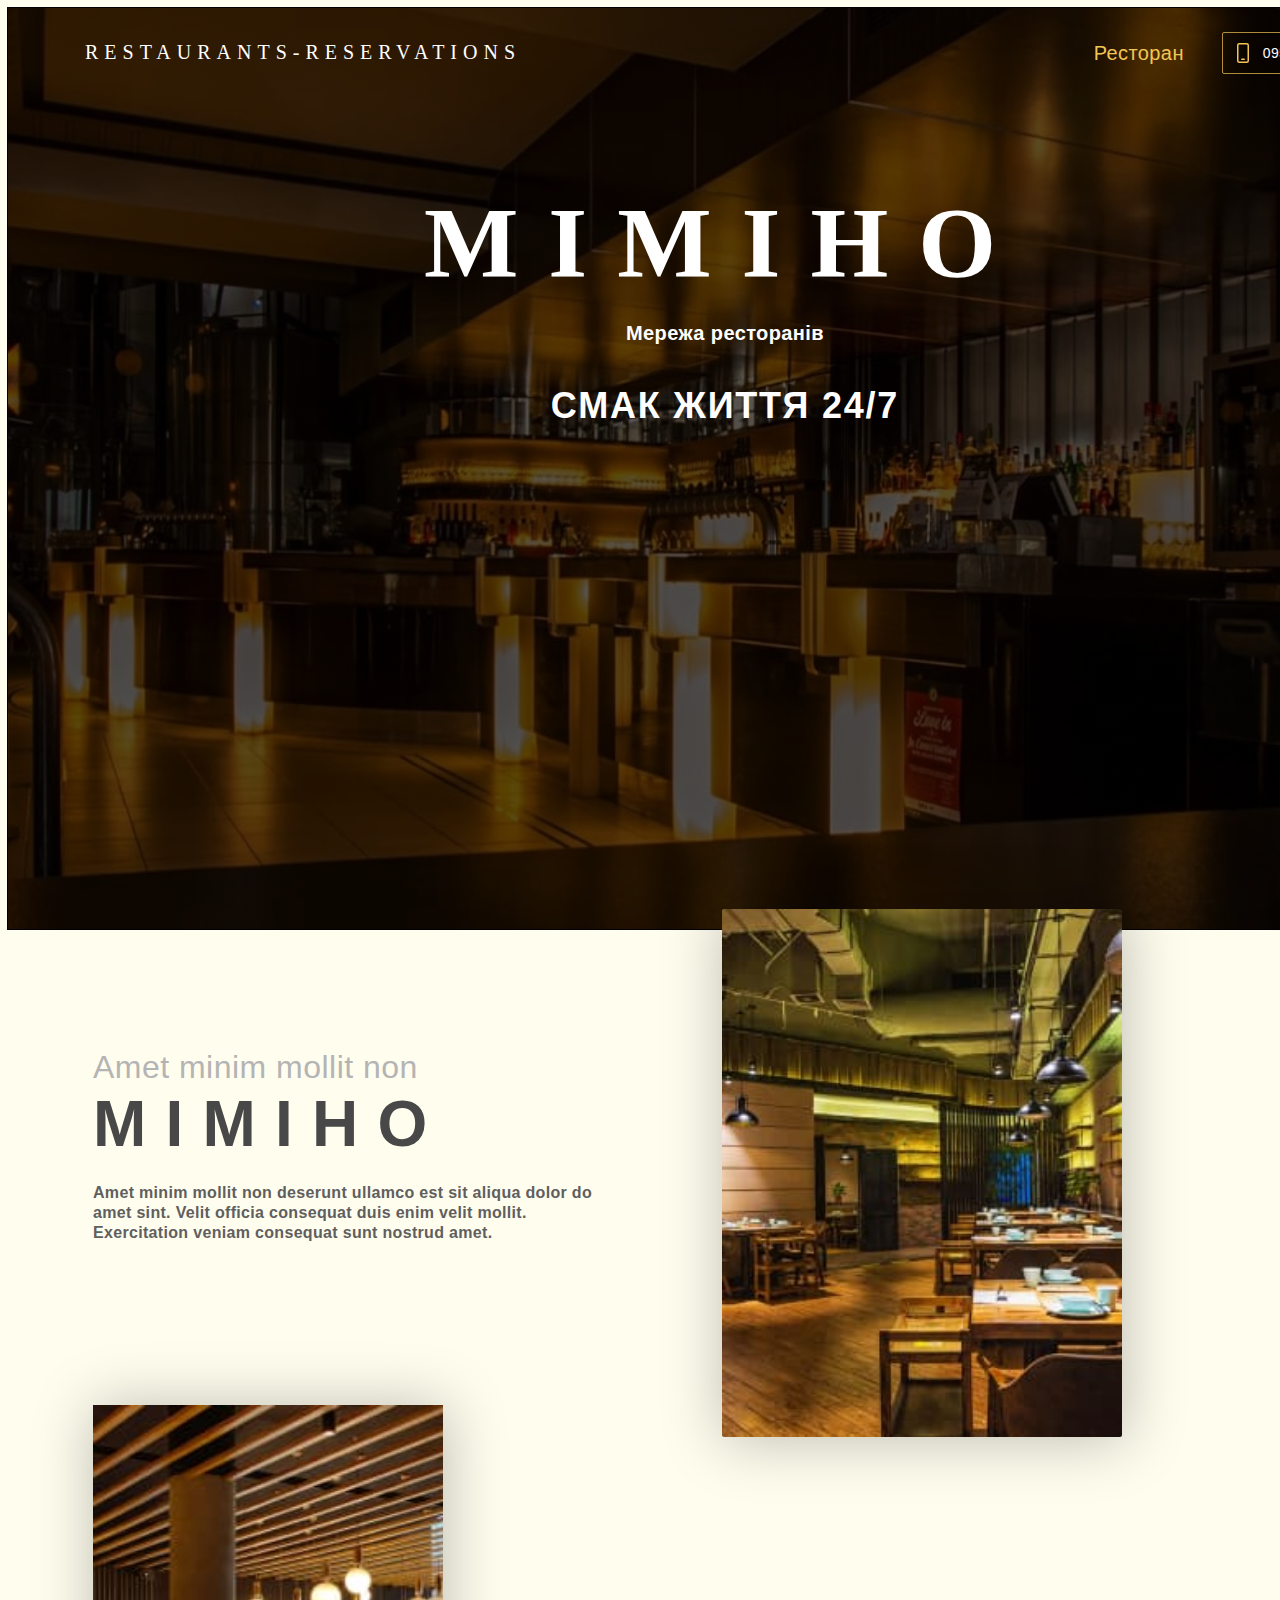
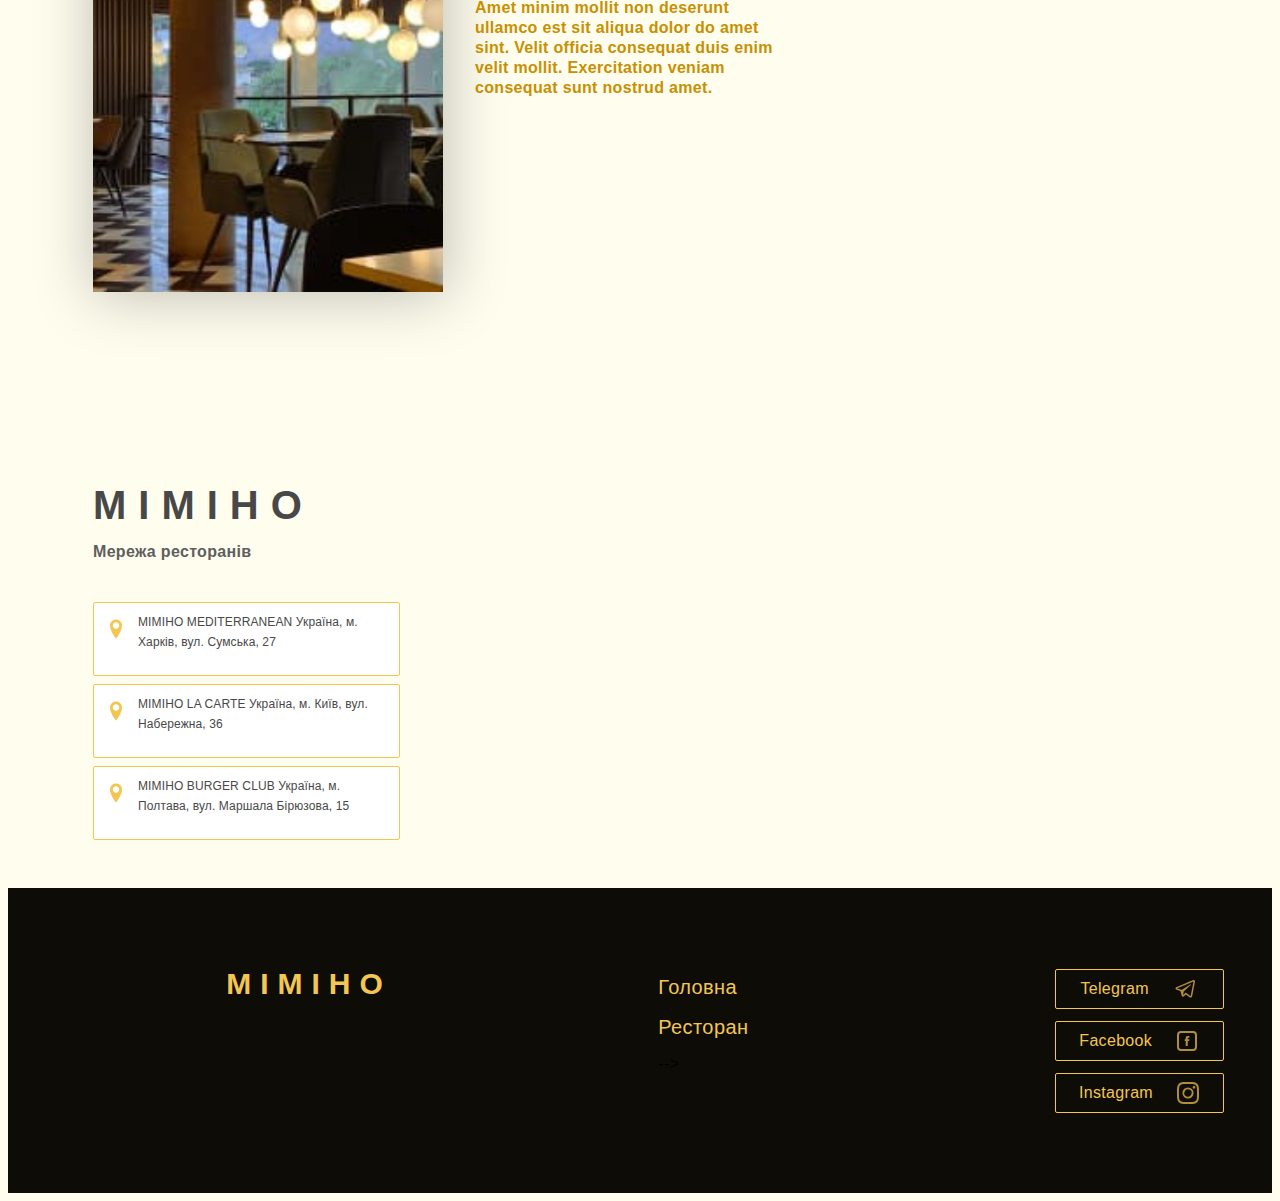
<file: index.html>
<!DOCTYPE html>
<html lang="ru">
  <head>
    <meta charset="UTF-8" />
    <meta name="viewport" content="width=device-width, initial-scale=1.0" />
    <title>Page title</title>
    <!-- favicon -->
    <link
      rel="shortcut icon"
      type="image/png"
      href="..//src/images/favicon.ico" />
    <!-- fonts -->
    <link rel="preconnect" href="https://fonts.googleapis.com" />
    <link rel="preconnect" href="https://fonts.gstatic.com" crossorigin />
    <link
      href="https://fonts.googleapis.com/css2?family=Montserrat+Alternates:wght@300;400;500;600;700&display=swap"
      rel="stylesheet" />

    <link
      rel="stylesheet"
      href="https://cdnjs.cloudflare.com/ajax/libs/modern-normalize/1.1.0/modern-normalize.min.css"
      integrity="sha512-wpPYUAdjBVSE4KJnH1VR1HeZfpl1ub8YT/NKx4PuQ5NmX2tKuGu6U/JRp5y+Y8XG2tV+wKQpNHVUX03MfMFn9Q=="
      crossorigin="anonymous"
      referrerpolicy="no-referrer" />
    <link rel="stylesheet" href="./styles.css" />
  </head>
  <body>
    <header class="header">
      <div class="header_container container">
        <nav class="header_navigation">
          <a href="./index.html" class="header-logo link"
            >Restaurants-reservations</a
          >
          <div class="header-nav-wrap">
            <ul class="header-list list">
              <li class="header-list-item">
                <a href="./restaurant.html" class="rest-header-link link"
                  >Ресторан</a
                >
              </li>
              <li class="header-list-item header-phone-wrap">
                <a href="tel: 0955559533" class="link"
                  ><svg class="header-icon-phone" width="24px" height="24px">
                    <use href="./images/icons.svg#icon-phone"></use></svg
                ></a>
                <a
                  href="tel:0955559533"
                  class="phone-num-link rest-phone-num link"
                  >095 555 95 33</a
                >
              </li>
            </ul>
          </div>
        </nav>
      </div>
    </header>
    <main>
      <section class="main-hero container">
        <h1 class="main-hero__title animate__animated animate__fadeIn">
          MIMIHO
        </h1>
        <h2 class="main-hero__undertitile">Мережа ресторанів</h2>
        <p class="main-hero__text">смак життя 24/7</p>
        <div class="tablet-wrap"></div>

        <ul class="main-hero__list list">
          <li class="main-hero__item">
            <a
              class="main-hero__link"
              href="#"
              target="_blank"
              rel="noonepener noreferrer nofollow"
              ><svg class="hero__icon" width="22" height="22">
                <use href="./images/icons.svg#icon-instagram"></use></svg
            ></a>
          </li>
          <li class="main-hero__item">
            <a
              class="main-hero__link"
              href="#"
              target="_blank"
              rel="noonepener noreferrer nofollow"
              ><svg class="hero__icon" width="22" height="22">
                <use href="./images/icons.svg#icon-facebook"></use></svg
            ></a>
          </li>
          <li class="main-hero__item">
            <a
              class="main-hero__link"
              href="#"
              target="_blank"
              rel="noonepener noreferrer nofollow"
              ><svg class="hero__icon" width="24" height="24">
                <use href="./images/icons.svg#icon-telegram"></use></svg
            ></a>
          </li>
        </ul>
      </section>

      <section class="section-about-restaurant">
        <div class="container">
          <h2 hidden class="visually-hidden">About our restaurant</h2>
          <p class="about-restaurant-pre-tittle">Amet minim mollit non</p>
          <p class="about-restaurant-logo">MIMIHO</p>
          <div class="about-restaurant-content">
            <p class="about-restaurant-information">
              Amet minim mollit non deserunt ullamco est sit aliqua dolor do
              amet sint. Velit officia consequat duis enim velit mollit.
              Exercitation veniam consequat sunt nostrud amet.
            </p>

            <picture class="about-restaurant-photo" width="460" height="322">
              <img
                src="./images/restaurant-interior-mob.jpg"
                alt="restaurant-interior"
                class="about-restaurant-interior" />
            </picture>
          </div>
          <div class="about-restaurant-content tables">
            <picture class="about-restaurant-photo" width="460" height="278">
              <img
                src="./images/restaurant-tables-mob.jpg"
                alt="restaurant-tables"
                class="about-restaurant-tables" />
            </picture>

            <p class="about-restaurant-information information">
              Amet minim mollit non deserunt ullamco est sit aliqua dolor do
              amet sint. Velit officia consequat duis enim velit mollit.
              Exercitation veniam consequat sunt nostrud amet.
            </p>
          </div>
        </div>
      </section>

      <section class="section-contact container">
        <h2 class="visually-hidden">Контакти</h2>
        <div class="left-colum">
          <a class="logo-contact link" href="./hotel.html">MIMIHO</a>

          <p class="contact-sub-text">Мережа ресторанів</p>

          <address>
            <ul class="list">
              <li class="adress">
                <ul class="list adress-wrap">
                  <li>
                    <svg class="location-icon" width="24" height="24">
                      <use href="./images/icons.svg#icon-location"></use>
                    </svg>
                  </li>
                  <li>
                    <p class="adress-text">
                      MIMIHO MEDITERRANEAN Україна, м. Харків, вул. Сумська, 27
                    </p>
                  </li>
                </ul>
              </li>

              <li class="adress">
                <ul class="list adress-wrap">
                  <li>
                    <svg class="location-icon" width="24" height="24">
                      <use href="./images/icons.svg#icon-location"></use>
                    </svg>
                  </li>
                  <li>
                    <p class="adress-text">
                      MIMIHO LA CARTE Україна, м. Київ, вул. Набережна, 36
                    </p>
                  </li>
                </ul>
              </li>

              <li class="adress">
                <ul class="list adress-wrap">
                  <li>
                    <svg class="location-icon" width="24" height="24">
                      <use href="./images/icons.svg#icon-location"></use>
                    </svg>
                  </li>
                  <li>
                    <p class="adress-text">
                      MIMIHO BURGER CLUB Україна, м. Полтава, вул. Маршала
                      Бірюзова, 15
                    </p>
                  </li>
                </ul>
              </li>
            </ul>
          </address>
        </div>
        <div class="right-colum">
          <iframe
            class="map-tab"
            src="https://www.google.com/maps/embed?pb=!1m18!1m12!1m3!1d76719.24686806151!2d34.48982036653881!3d49.5993476746982!2m3!1f0!2f0!3f0!3m2!1i1024!2i768!4f13.1!3m3!1m2!1s0x40d825e425e6ba6b%3A0xcf3e6bdfb9e4ca82!2z0J_QvtC70YLQsNCy0LAsINCf0L7Qu9GC0LDQstGB0LrQsNGPINC-0LHQu9Cw0YHRgtGMLCAzNjAwMA!5e1!3m2!1sru!2sua!4v1670855303371!5m2!1sru!2sua"
            width="535"
            height="300"
            style="border: 0"
            allowfullscreen=""
            loading="lazy"
            referrerpolicy="no-referrer-when-downgrade"></iframe>

          <iframe
            class="map-desctop"
            src="https://www.google.com/maps/embed?pb=!1m18!1m12!1m3!1d76719.24686806151!2d34.48982036653881!3d49.5993476746982!2m3!1f0!2f0!3f0!3m2!1i1024!2i768!4f13.1!3m3!1m2!1s0x40d825e425e6ba6b%3A0xcf3e6bdfb9e4ca82!2z0J_QvtC70YLQsNCy0LAsINCf0L7Qu9GC0LDQstGB0LrQsNGPINC-0LHQu9Cw0YHRgtGMLCAzNjAwMA!5e1!3m2!1sru!2sua!4v1670855303371!5m2!1sru!2sua"
            width="634"
            height="412"
            style="border: 0"
            allowfullscreen=""
            loading="lazy"
            referrerpolicy="no-referrer-when-downgrade"></iframe>
        </div>
      </section>
    </main>
    <footer class="footer">
      <div class="footer-container container">
        <a href="./index.html" class="logo-link link"
          ><p class="logo">MIMIHO</p></a
        >
        <div class="footer-wrap">
          <ul class="nav-footer-list list">
            <li><a href="./index.html" class="menu-link link">Головна</a></li>
            <li>
              <a href="./restaurant.html" class="menu-link link">Ресторан</a>
            </li>

            -->
          </ul>
          <ul class="soc-list list">
            <li class="soc-item">
              <a
                href=""
                target="_blank"
                rel="noreferrer noopener nofollow"
                class="soc-link link">
                <p class="soc-text">Telegram</p>
                <svg class="soc-icon" width="24" height="24">
                  <use href="./images/icons.svg#icon-telegram"></use></svg
              ></a>
            </li>
            <li class="soc-item">
              <a
                href=""
                target="_blank"
                rel="noreferrer noopener nofollow"
                class="soc-link link">
                <p class="soc-text">Facebook</p>
                <svg class="soc-icon" width="24" height="24">
                  <use href="./images/icons.svg#icon-facebook"></use></svg
              ></a>
            </li>
            <li class="soc-item">
              <a
                href=""
                target="_blank"
                rel="noreferrer noopener nofollow"
                class="soc-link link">
                <p class="soc-text">Instagram</p>
                <svg class="soc-icon" width="24" height="24">
                  <use href="./images/icons.svg#icon-instagram"></use></svg
              ></a>
            </li>
          </ul>
        </div>
      </div>
    </footer>

    <script src="./js/modal-book-table.js"></script>
  </body>
</html>
</file>
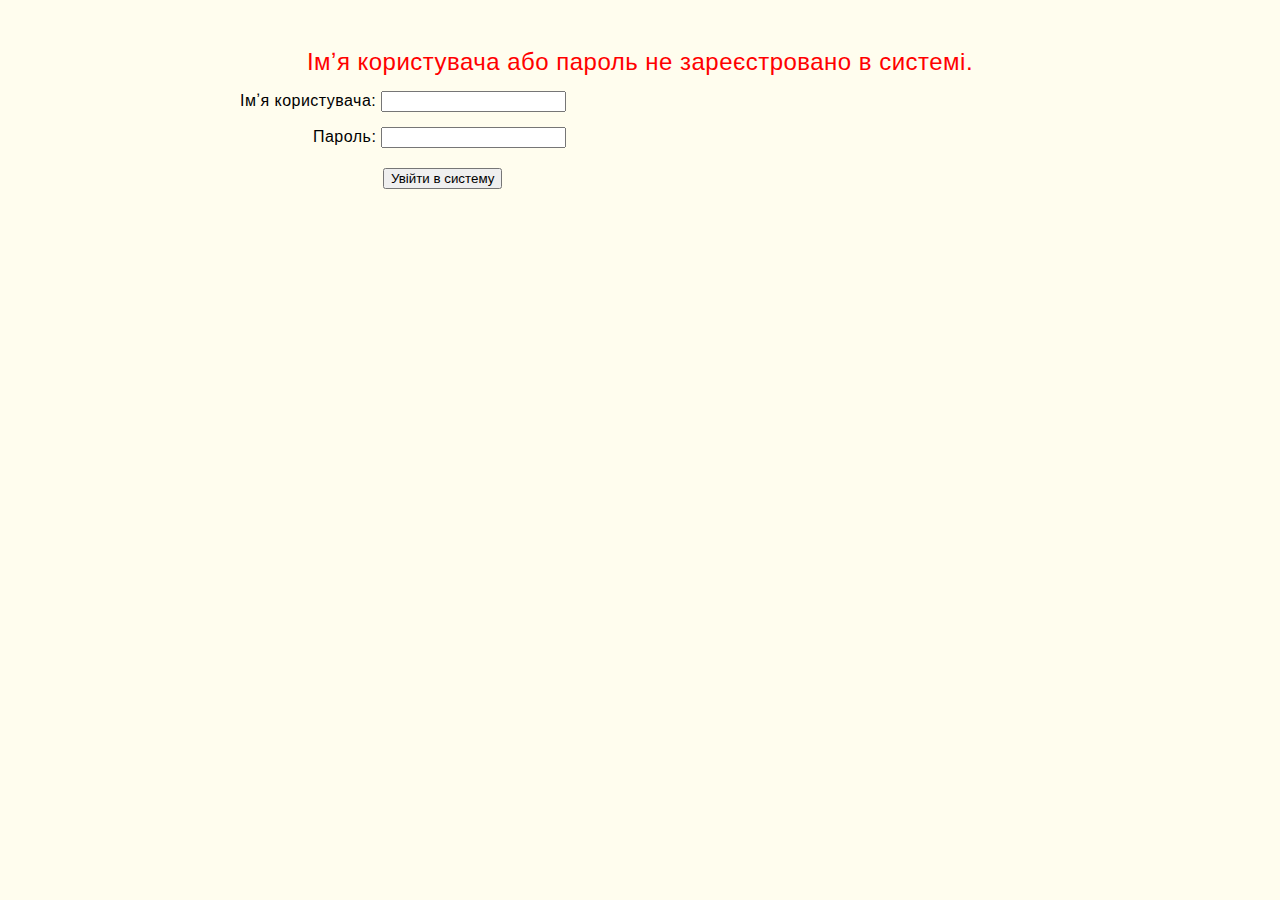
<file: admin/login.html>
<!DOCTYPE html>
<html lang="en">
  <head>
    <meta charset="UTF-8" />
    <meta http-equiv="X-UA-Compatible" content="IE=edge" />
    <meta name="viewport" content="width=device-width, initial-scale=1.0" />
    <title>Увійти в систему</title>
    <link
      href="https://fonts.googleapis.com/css2?family=Montserrat+Alternates:wght@300;400;500;600;700&display=swap"
      rel="stylesheet" />

    <link
      rel="stylesheet"
      href="https://cdnjs.cloudflare.com/ajax/libs/modern-normalize/1.1.0/modern-normalize.min.css"
      integrity="sha512-wpPYUAdjBVSE4KJnH1VR1HeZfpl1ub8YT/NKx4PuQ5NmX2tKuGu6U/JRp5y+Y8XG2tV+wKQpNHVUX03MfMFn9Q=="
      crossorigin="anonymous"
      referrerpolicy="no-referrer" />
    <link rel="stylesheet" href="/styles.css" />
  </head>
  <body>
    <div class="login-container"><div th:if="${param.error}" style="color: red" class="login-title">
      Імʼя користувача або пароль не зареєстровано в системі.
    </div>
    <form th:action="@{/login}" method="post" class="login-form">
      <div class="login-data">
        <label >
          Імʼя користувача: <input type="text" name="username" />
        </label>
      </div>
      <div class="login-data login-name">
        <label>
          Пароль: <input type="password" name="password" />
        </label>
      </div>
      <div class="login-btn">
        <input type="submit" value="Увійти в систему" />
      </div>
    </div>
    
    </form>
  </body>
</html>
</file>
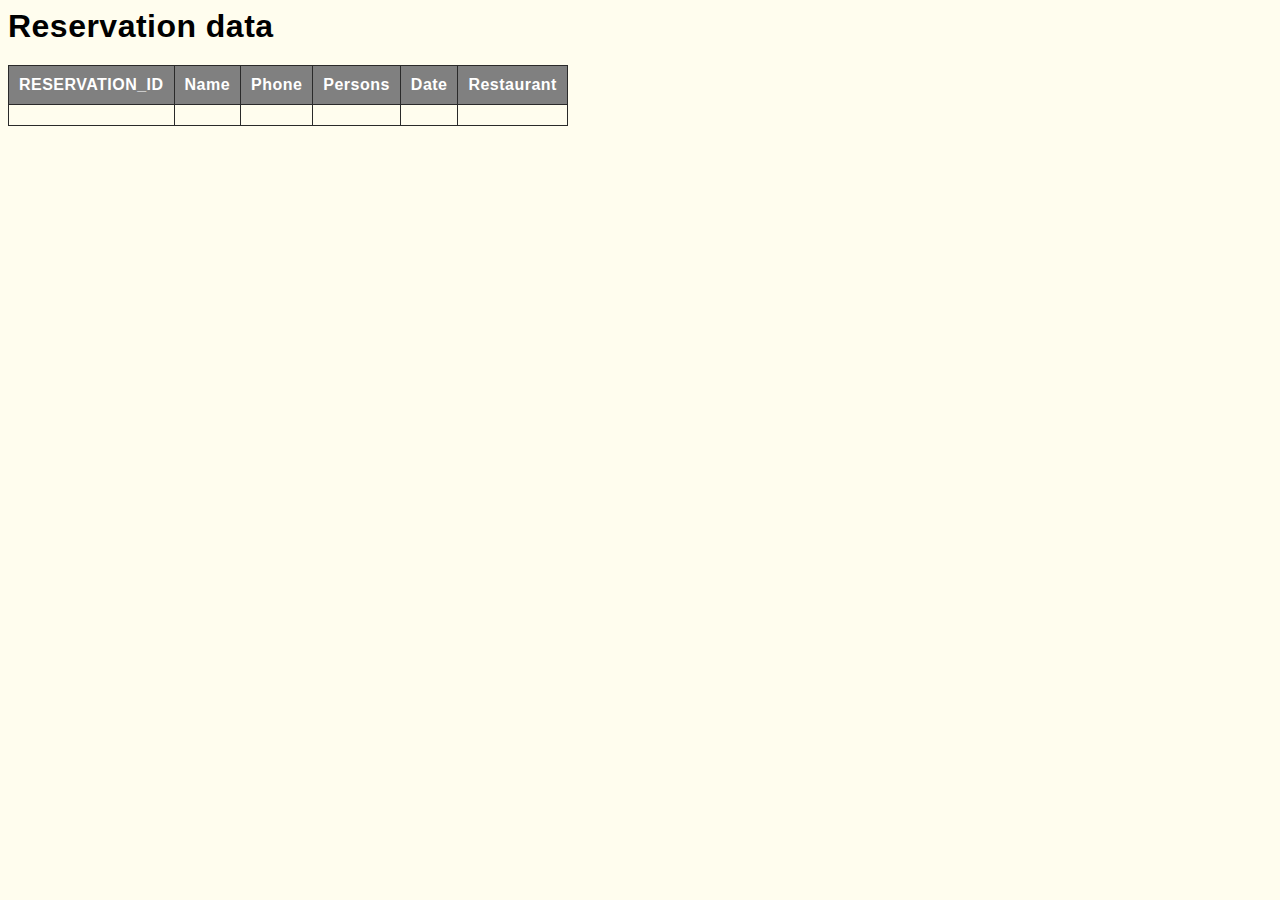
<file: admin/reservation-data.html>
<!DOCTYPE html>
<html lang="en">
  <head>
    <meta charset="UTF-8" />
    <meta http-equiv="X-UA-Compatible" content="IE=edge" />
    <meta name="viewport" content="width=device-width, initial-scale=1.0" />
    <title>Document</title>
    <link
      href="https://fonts.googleapis.com/css2?family=Montserrat+Alternates:wght@300;400;500;600;700&display=swap"
      rel="stylesheet" />

    <link
      rel="stylesheet"
      href="https://cdnjs.cloudflare.com/ajax/libs/modern-normalize/1.1.0/modern-normalize.min.css"
      integrity="sha512-wpPYUAdjBVSE4KJnH1VR1HeZfpl1ub8YT/NKx4PuQ5NmX2tKuGu6U/JRp5y+Y8XG2tV+wKQpNHVUX03MfMFn9Q=="
      crossorigin="anonymous"
      referrerpolicy="no-referrer" />
    <link rel="stylesheet" href="../styles.css" />
  </head>
  <body>
    <h1>Reservation data</h1>
    <table class="admin__table">
      <thead class="admin__subtitle">
        <tr>
          <th class="admin__description">RESERVATION_ID</th>
          <th class="admin__description">Name</th>
          <th class="admin__description">Phone</th>
          <th class="admin__description">Persons</th>
          <th class="admin__description">Date</th>
          <th class="admin__description">Restaurant</th>
        </tr>
      </thead>
      <tbody>
        <tr>
          <td class="admin__description"></td>
          <td class="admin__description"></td>
          <td class="admin__description"></td>
          <td class="admin__description"></td>
          <td class="admin__description"></td>
          <td class="admin__description"></td>
        </tr>
      </tbody>
    </table>
  </body>
</html>
</file>
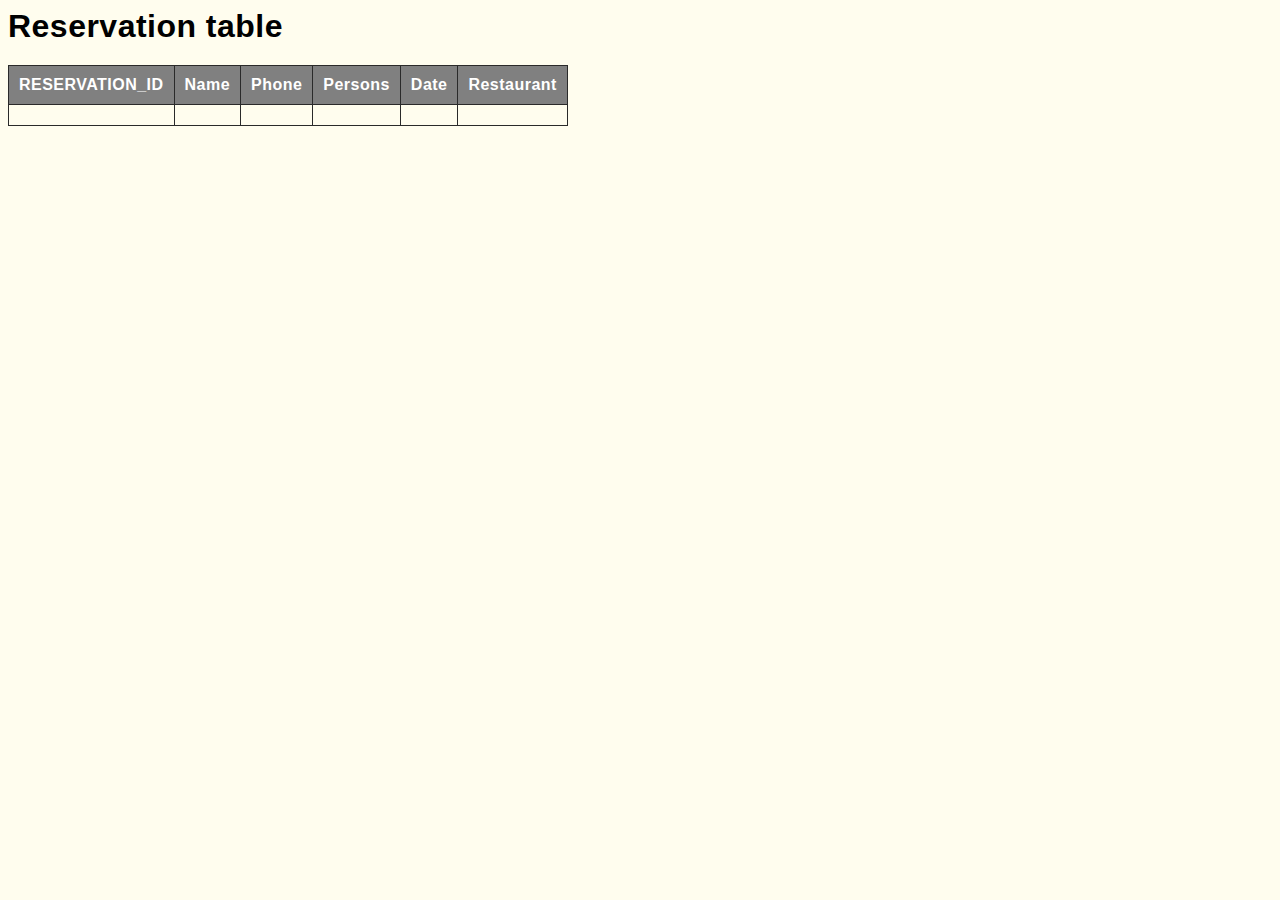
<file: admin/reservations-table.html>
<!DOCTYPE html>
<html lang="en">
  <head>
    <meta charset="UTF-8" />
    <meta http-equiv="X-UA-Compatible" content="IE=edge" />
    <meta name="viewport" content="width=device-width, initial-scale=1.0" />
    <title>Document</title>
    <link
      href="https://fonts.googleapis.com/css2?family=Montserrat+Alternates:wght@300;400;500;600;700&display=swap"
      rel="stylesheet" />

    <link
      rel="stylesheet"
      href="https://cdnjs.cloudflare.com/ajax/libs/modern-normalize/1.1.0/modern-normalize.min.css"
      integrity="sha512-wpPYUAdjBVSE4KJnH1VR1HeZfpl1ub8YT/NKx4PuQ5NmX2tKuGu6U/JRp5y+Y8XG2tV+wKQpNHVUX03MfMFn9Q=="
      crossorigin="anonymous"
      referrerpolicy="no-referrer" />
    <link rel="stylesheet" href="../styles.css" />
  </head>
  <body>
    <h1>Reservation table</h1>
    <table class="admin__table">
      <thead class="admin__subtitle">
        <tr>
          <th class="admin__description">RESERVATION_ID</th>
          <th class="admin__description">Name</th>
          <th class="admin__description">Phone</th>
          <th class="admin__description">Persons</th>
          <th class="admin__description">Date</th>
          <th class="admin__description">Restaurant</th>
        </tr>
      </thead>
      <tbody>
        <tr>
          <td class="admin__description"></td>
          <td class="admin__description"></td>
          <td class="admin__description"></td>
          <td class="admin__description"></td>
          <td class="admin__description"></td>
          <td class="admin__description"></td>
        </tr>
      </tbody>
    </table>
  </body>
</html>
</file>
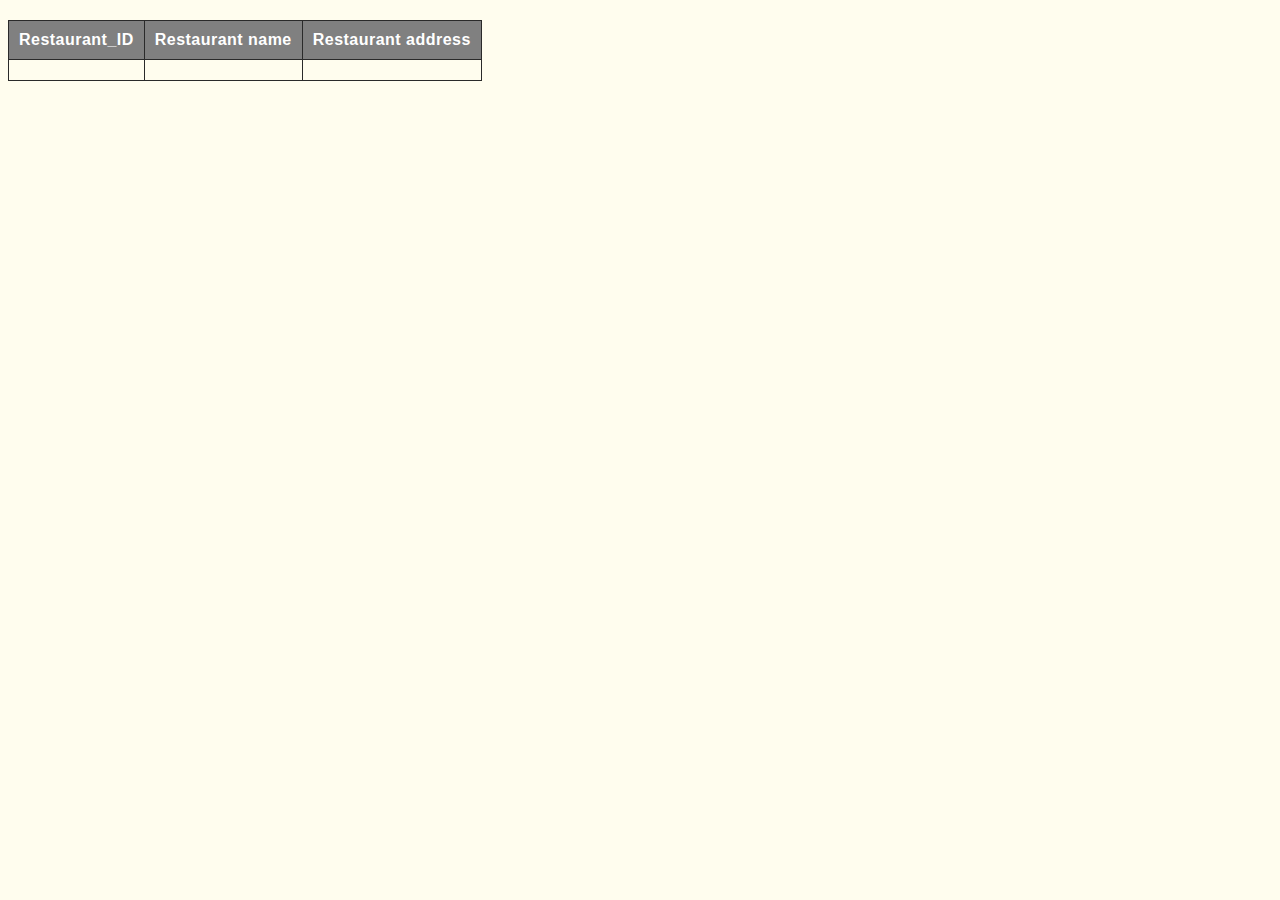
<file: admin/restaurant-edit.html>
<!DOCTYPE html>
<html lang="en">
  <head>
    <meta charset="UTF-8" />
    <meta http-equiv="X-UA-Compatible" content="IE=edge" />
    <meta name="viewport" content="width=device-width, initial-scale=1.0" />
    <title>Document</title>
    <link
      href="https://fonts.googleapis.com/css2?family=Montserrat+Alternates:wght@300;400;500;600;700&display=swap"
      rel="stylesheet" />

    <link
      rel="stylesheet"
      href="https://cdnjs.cloudflare.com/ajax/libs/modern-normalize/1.1.0/modern-normalize.min.css"
      integrity="sha512-wpPYUAdjBVSE4KJnH1VR1HeZfpl1ub8YT/NKx4PuQ5NmX2tKuGu6U/JRp5y+Y8XG2tV+wKQpNHVUX03MfMFn9Q=="
      crossorigin="anonymous"
      referrerpolicy="no-referrer" />
    <link rel="stylesheet" href="../styles.css" />
  </head>
  <body>
    <table class="admin__table">
      <thead class="admin__subtitle">
        <tr>
          <th class="admin__description">Restaurant_ID</th>
          <th class="admin__description">Restaurant name</th>
          <th class="admin__description">Restaurant address</th>
        </tr>
      </thead>
      <tbody>
        <tr>
          <td class="admin__description"></td>
          <td class="admin__description"></td>
          <td class="admin__description"></td>
        </tr>
      </tbody>
    </table>
  </body>
</html>
</file>
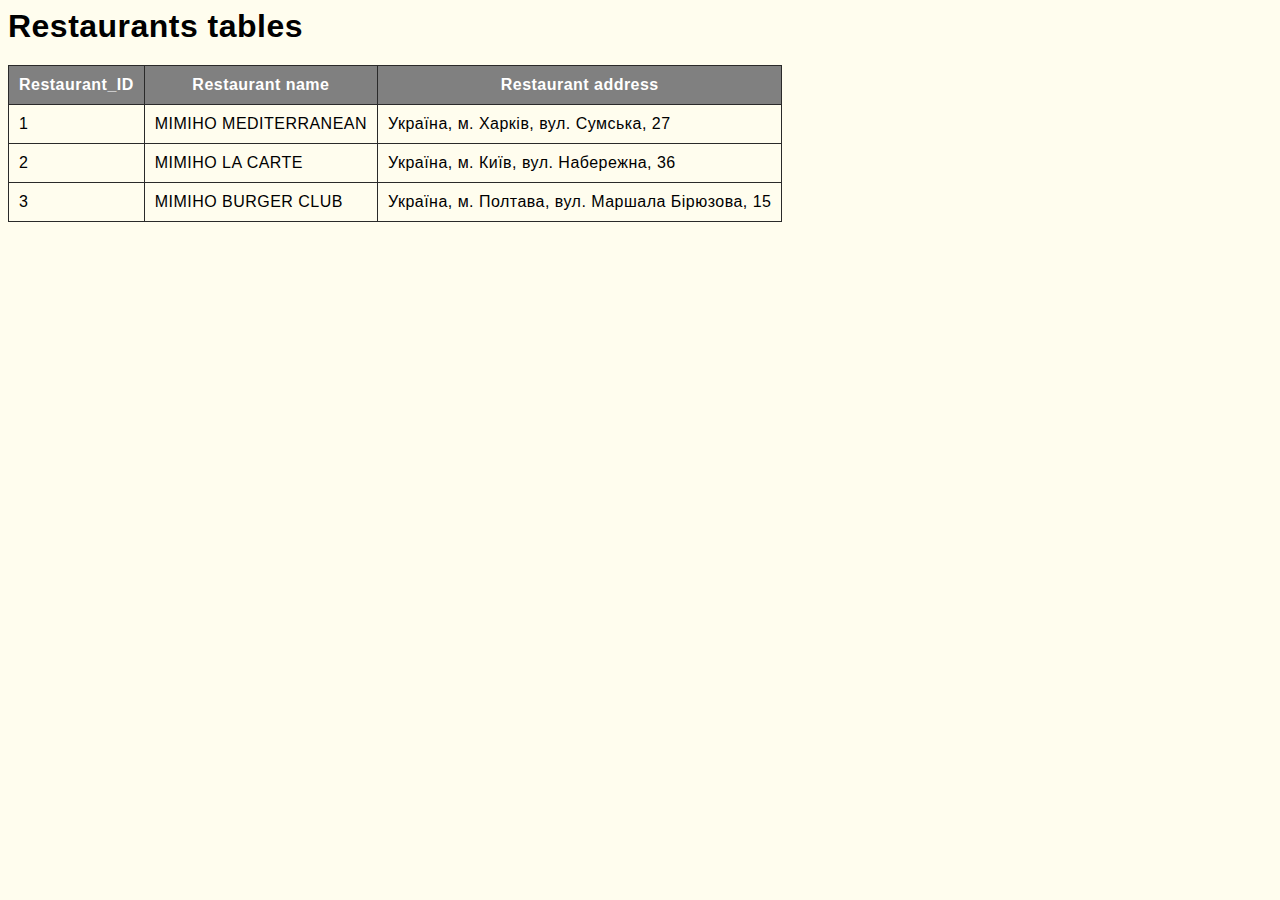
<file: admin/restaurants-table.html>
<!DOCTYPE html>
<html lang="en">
  <head>
    <meta charset="UTF-8" />
    <meta http-equiv="X-UA-Compatible" content="IE=edge" />
    <meta name="viewport" content="width=device-width, initial-scale=1.0" />
    <title>Document</title>
    <link
      href="https://fonts.googleapis.com/css2?family=Montserrat+Alternates:wght@300;400;500;600;700&display=swap"
      rel="stylesheet" />

    <link
      rel="stylesheet"
      href="https://cdnjs.cloudflare.com/ajax/libs/modern-normalize/1.1.0/modern-normalize.min.css"
      integrity="sha512-wpPYUAdjBVSE4KJnH1VR1HeZfpl1ub8YT/NKx4PuQ5NmX2tKuGu6U/JRp5y+Y8XG2tV+wKQpNHVUX03MfMFn9Q=="
      crossorigin="anonymous"
      referrerpolicy="no-referrer" />
    <link rel="stylesheet" href="../styles.css" />
  </head>
  <body>
    <h1>Restaurants tables</h1>
    <table class="admin__table">
      <thead class="admin__subtitle">
        <tr>
          <th class="admin__description">Restaurant_ID</th>
          <th class="admin__description">Restaurant name</th>
          <th class="admin__description">Restaurant address</th>
        </tr>
      </thead>
      <tbody>
        <tr>
          <td class="admin__description">1</td>
          <td class="admin__description">MIMIHO MEDITERRANEAN</td>
          <td class="admin__description">
            Україна, м. Харків, вул. Сумська, 27
          </td>
        </tr>
        <tr>
          <td class="admin__description">2</td>
          <td class="admin__description">MIMIHO LA CARTE</td>
          <td class="admin__description">
            Україна, м. Київ, вул. Набережна, 36
          </td>
        </tr>
        <tr>
          <td class="admin__description">3</td>
          <td class="admin__description">MIMIHO BURGER CLUB</td>
          <td class="admin__description">
            Україна, м. Полтава, вул. Маршала Бірюзова, 15
          </td>
        </tr>
      </tbody>
    </table>
  </body>
</html>
</file>
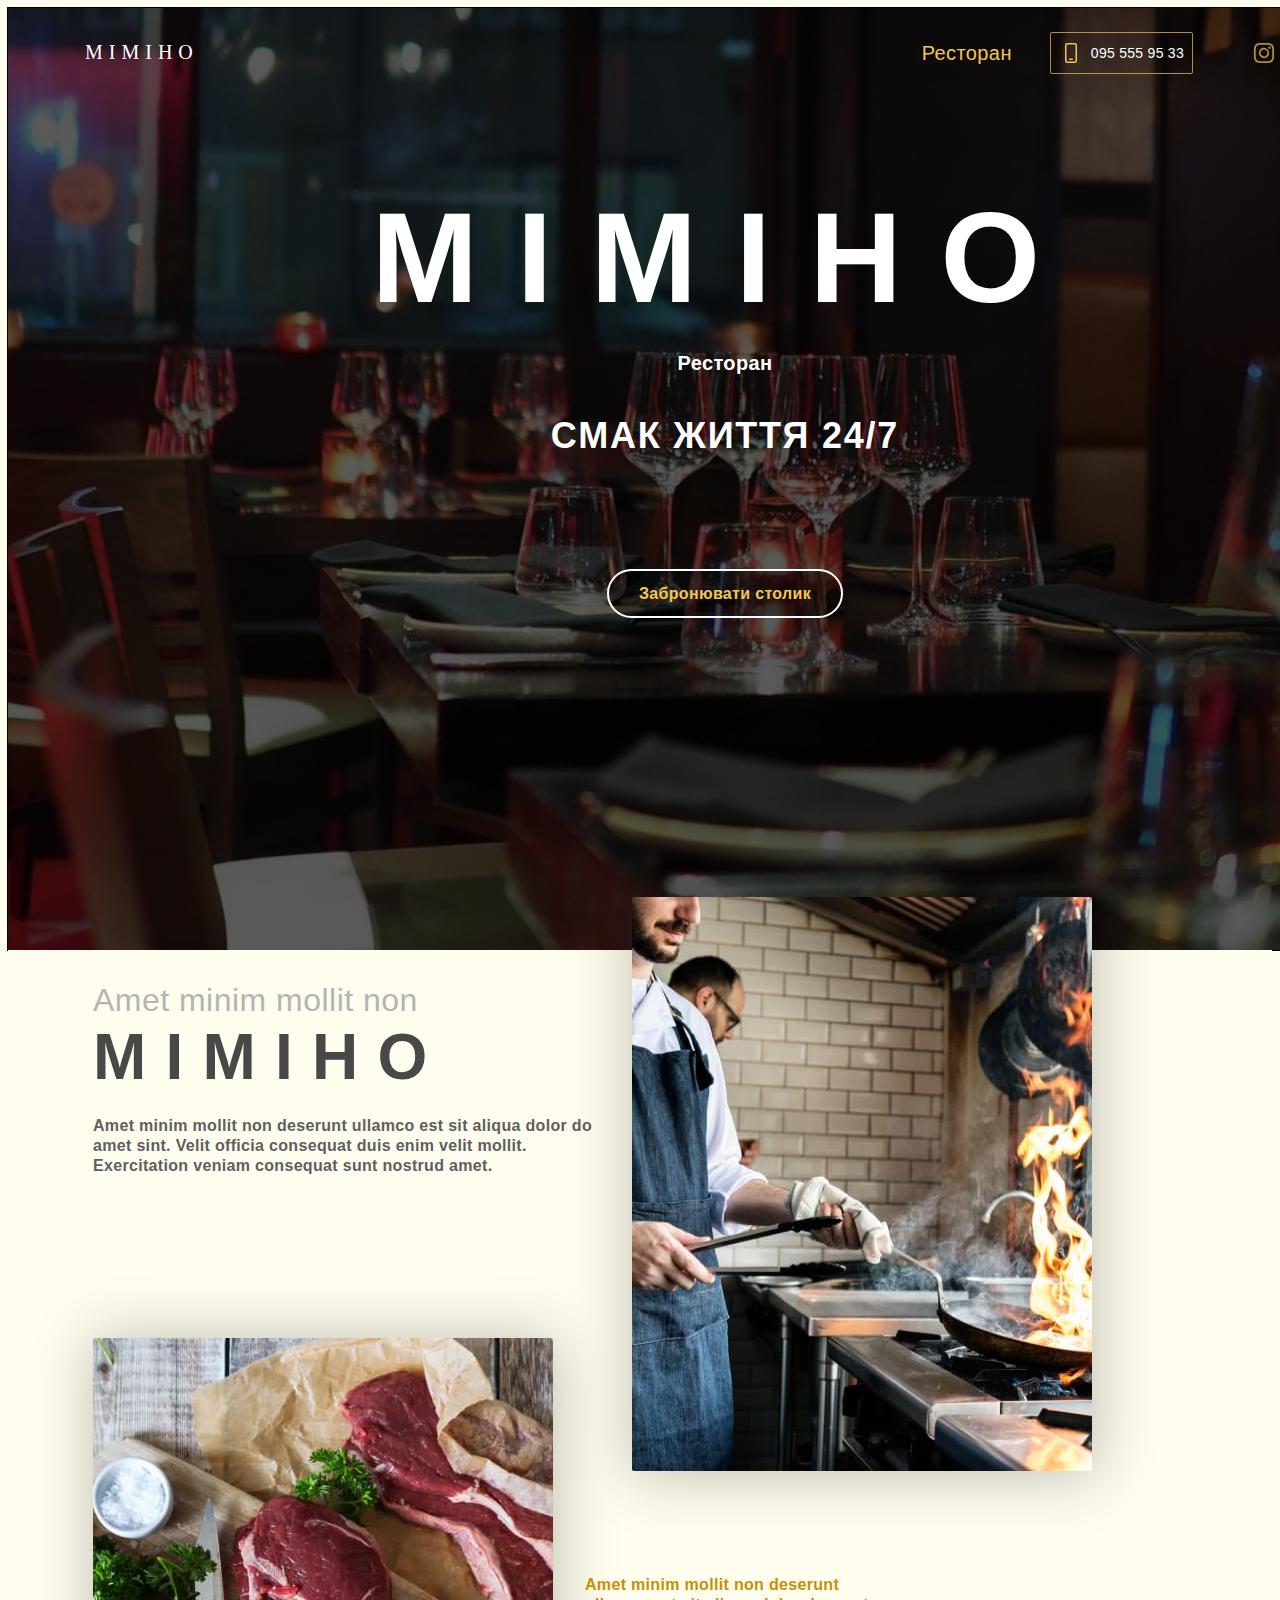
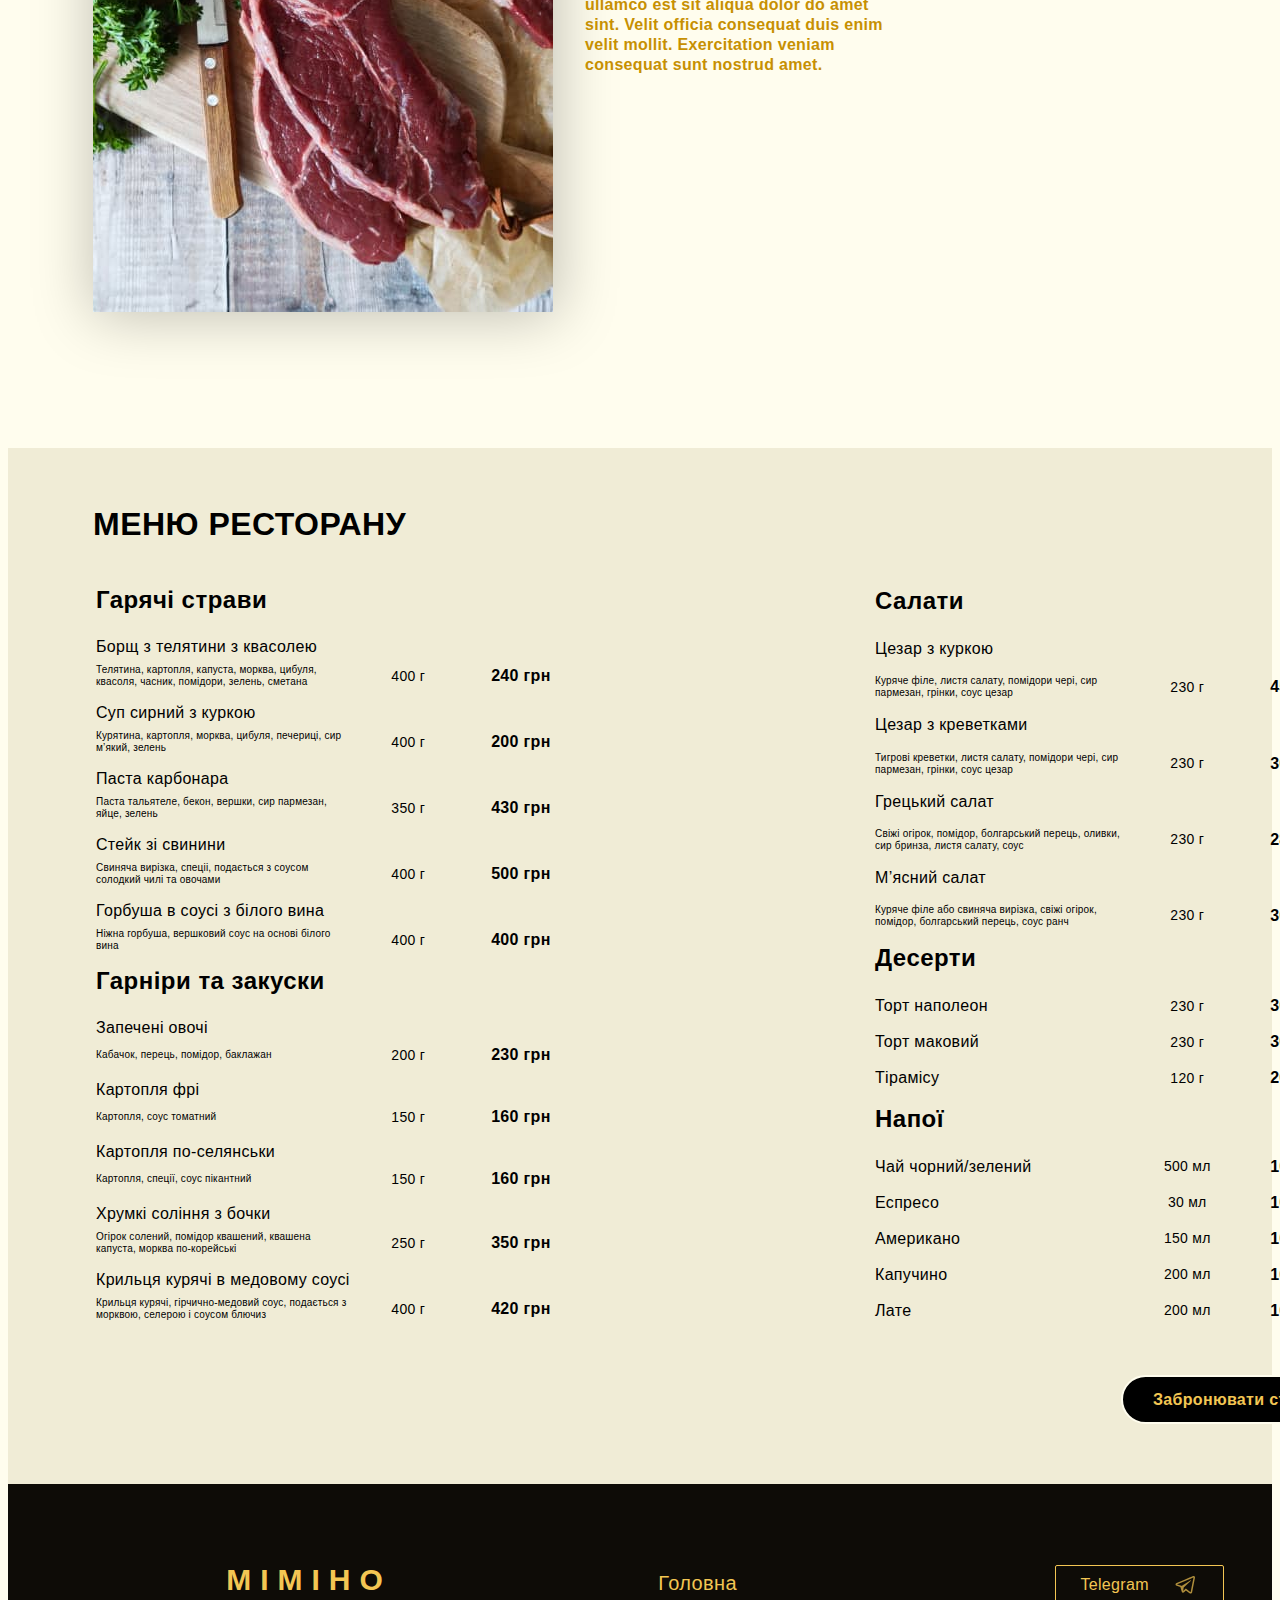
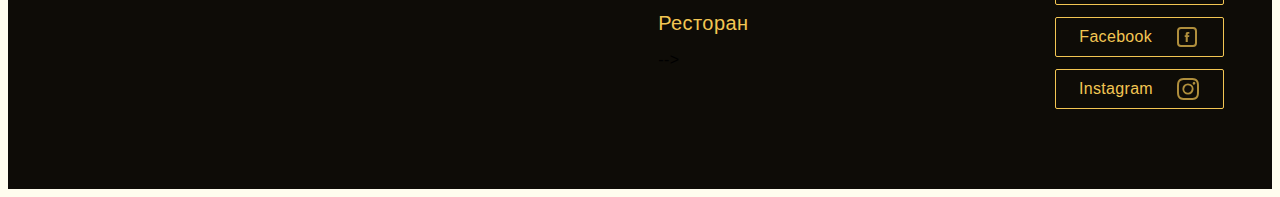
<file: src/restaurant.html>
<!DOCTYPE html>
<html lang="ru">
  <head>
    <meta charset="UTF-8" />
    <meta name="viewport" content="width=device-width, initial-scale=1.0" />
    <title>Page title</title>
    <!-- favicon -->
    <link
      rel="shortcut icon"
      type="image/png"
      href="..//src/images/favicon.ico" />
    <!-- fonts -->
    <link rel="preconnect" href="https://fonts.googleapis.com" />
    <link rel="preconnect" href="https://fonts.gstatic.com" crossorigin />
    <link
      href="https://fonts.googleapis.com/css2?family=Montserrat+Alternates:wght@300;400;500;600;700&display=swap"
      rel="stylesheet" />

    <link
      rel="stylesheet"
      href="https://cdnjs.cloudflare.com/ajax/libs/modern-normalize/1.1.0/modern-normalize.min.css"
      integrity="sha512-wpPYUAdjBVSE4KJnH1VR1HeZfpl1ub8YT/NKx4PuQ5NmX2tKuGu6U/JRp5y+Y8XG2tV+wKQpNHVUX03MfMFn9Q=="
      crossorigin="anonymous"
      referrerpolicy="no-referrer" />
    <link rel="stylesheet" href="./styles.css" />
  </head>
  <body>
    <header class="header">
      <div class="header_container container">
        <nav class="header_navigation">
          <a href="./index.html" class="header-logo link">Mimiho</a>
          <div class="header-nav-wrap">
            <ul class="header-list list">
              <li class="header-list-item">
                <a href="./restaurant.html" class="rest-header-link link"
                  >Ресторан</a
                >
              </li>
              <li class="header-list-item header-phone-wrap">
                <a href="tel: 0955559533" class="link"
                  ><svg class="header-icon-phone" width="24px" height="24px">
                    <use href="./images/icons.svg#icon-phone"></use></svg
                ></a>
                <a
                  href="tel:0955559533"
                  class="phone-num-link rest-phone-num link"
                  >095 555 95 33</a
                >
              </li>
            </ul>
            <ul class="header-soc-wrap list">
              <li class="header-soc-item">
                <a
                  href="#"
                  target="_blank"
                  rel="noonepener noreferrer nofollow"
                  class="header-soc-links link"
                  ><svg class="header-icon-phone" width="22px" height="22px">
                    <use href="./images/icons.svg#icon-instagram"></use></svg
                ></a>
              </li>
              <li class="header-soc-item list">
                <a
                  href="#"
                  target="_blank"
                  rel="noonepener noreferrer nofollow"
                  class="header-soc-links link"
                  ><svg class="header-icon-phone" width="22px" height="22px">
                    <use href="./images/icons.svg#icon-facebook"></use></svg
                ></a>
              </li>
              <li class="header-soc-item list">
                <a
                  href="#"
                  target="_blank"
                  rel="noonepener noreferrer nofollow"
                  class="header-soc-links link"
                  ><svg class="header-icon-phone" width="22px" height="22px">
                    <use href="./images/icons.svg#icon-telegram"></use></svg
                ></a>
              </li>
            </ul>
          </div>
        </nav>
        <div class="header-adress-wrap">
          <a
            href="https://goo.gl/maps/LaFmuFMGUwHTDL4Q6"
            rel="noonepener noreferrer nofollow"
            class="header_adress link"
            ><svg class="header-icon-check" width="20px" height="20px">
              <use href="./images/icons.svg#icon-location"></use>
            </svg>
            Україна, м. Полтава,<br />вул. Маршала Бірюзова, 15</a
          >
        </div>
      </div>
    </header>
    <main>
      <section class="rest-hero container">
        <h1 class="rest-hero__title animate__animated animate__fadeIn">
          Mimiho
        </h1>
        <h2 class="rest-hero__undertitile">Ресторан</h2>
        <p class="rest-hero__text">смак життя 24/7</p>
        <div class="tablet-wrap">
          <div class="btn-wrap">
            <button
              class="btn-light rest-hero__btn"
              type="button"
              data-modal-book-table-open>
              Забронювати столик
            </button>
          </div>
        </div>
        <ul class="rest-hero__list list">
          <li class="rest-hero__item">
            <a
              class="rest-hero__link"
              href="#"
              target="_blank"
              rel="noonepener noreferrer nofollow"
              ><svg class="hero__icon" width="22" height="22">
                <use href="./images/icons.svg#icon-instagram"></use></svg
            ></a>
          </li>
          <li class="rest-hero__item">
            <a
              class="rest-hero__link"
              href="#"
              target="_blank"
              rel="noonepener noreferrer nofollow"
              ><svg class="hero__icon" width="22" height="22">
                <use href="./images/icons.svg#icon-facebook"></use></svg
            ></a>
          </li>
          <li class="rest-hero__item">
            <a
              class="rest-hero__link"
              href="#"
              target="_blank"
              rel="noonepener noreferrer nofollow"
              ><svg class="hero__icon" width="24" height="24">
                <use href="./images/icons.svg#icon-telegram"></use></svg
            ></a>
          </li>
        </ul>
      </section>

      <section class="section-about-kitchen">
        <div class="container">
          <h2 hidden class="visually-hidden">About our kitchen</h2>
          <p class="about-kitchen-pre-tittle">Amet minim mollit non</p>
          <h2 class="about-kitchen-logo">MIMIHO</h2>
          <div class="about-kitchen-content">
            <p class="about-kitchen-information">
              Amet minim mollit non deserunt ullamco est sit aliqua dolor do
              amet sint. Velit officia consequat duis enim velit mollit.
              Exercitation veniam consequat sunt nostrud amet.
            </p>

            <picture class="about-kitchen-photo" width="460" height="322">
              <source
                srcset="./images/restaurant-kitchen.jpg 1x"
                media="(min-width: 1280px)" />

              <img
                src="./images/restaurant-kitchen-mob.jpg"
                alt="restaurant-kitchen"
                class="about-kitchen-food" />
            </picture>
          </div>
          <div class="about-kitchen-content tables">
            <picture class="about-kitchen-photo" width="460" height="278">
              <source
                srcset="./images/meat.jpg 1x"
                media="(min-width: 1280px)" />

              <img
                src="./images/meat-mob.jpg"
                alt="meat"
                class="about-kitchen-tables" />
            </picture>
            <p class="about-kitchen-information information">
              Amet minim mollit non deserunt ullamco est sit aliqua dolor do
              amet sint. Velit officia consequat duis enim velit mollit.
              Exercitation veniam consequat sunt nostrud amet.
            </p>
          </div>
        </div>
      </section>
      <section class="menu">
        <div class="menu__container container">
          <h2 class="menu__title">Меню ресторану</h2>
          <div class="menu__block">
            <table class="menu__table">
              <tbody>
                <tr>
                  <td class="menu__subtitle" colspan="3">Гарячі страви</td>
                </tr>
                <tr>
                  <td class="menu__dishes" colspan="3">
                    Борщ з телятини з квасолею
                  </td>
                </tr>
                <tr>
                  <td class="menu__description">
                    Телятина, картопля, капуста, морква, цибуля, квасоля,
                    часник, помідори, зелень, сметана
                  </td>
                  <td class="menu__volume">400 г</td>
                  <td class="menu__price">240 грн</td>
                </tr>
                <tr>
                  <td class="menu__dishes" colspan="3">Суп сирний з куркою</td>
                </tr>
                <tr>
                  <td class="menu__description">
                    Курятина, картопля, морква, цибуля, печериці, сир м’який,
                    зелень
                  </td>
                  <td class="menu__volume">400 г</td>
                  <td class="menu__price">200 грн</td>
                </tr>
                <tr>
                  <td class="menu__dishes" colspan="3">Паста карбонара</td>
                </tr>
                <tr>
                  <td class="menu__description">
                    Паста тальятеле, бекон, вершки, сир пармезан, яйце, зелень
                  </td>
                  <td class="menu__volume">350 г</td>
                  <td class="menu__price">430 грн</td>
                </tr>
                <tr>
                  <td class="menu__dishes" colspan="3">Стейк зі свинини</td>
                </tr>
                <tr>
                  <td class="menu__description">
                    Свиняча вирізка, спеціі, подається з соусом солодкий чилі та
                    овочами
                  </td>
                  <td class="menu__volume">400 г</td>
                  <td class="menu__price">500 грн</td>
                </tr>
                <tr>
                  <td class="menu__dishes" colspan="3">
                    Горбуша в соусі з білого вина
                  </td>
                </tr>
                <tr>
                  <td class="menu__description">
                    Ніжна горбуша, вершковий соус на основі білого вина
                  </td>
                  <td class="menu__volume">400 г</td>
                  <td class="menu__price">400 грн</td>
                </tr>
                <tr>
                  <td class="menu__subtitle" colspan="3">Гарніри та закуски</td>
                </tr>
                <tr>
                  <td class="menu__dishes" colspan="3">Запечені овочі</td>
                </tr>
                <tr>
                  <td class="menu__description">
                    Кабачок, перець, помідор, баклажан
                  </td>
                  <td class="menu__volume">200 г</td>
                  <td class="menu__price">230 грн</td>
                </tr>
                <tr>
                  <td class="menu__dishes" colspan="3">Картопля фрі</td>
                </tr>
                <tr>
                  <td class="menu__description">Картопля, соус томатний</td>
                  <td class="menu__volume">150 г</td>
                  <td class="menu__price">160 грн</td>
                </tr>
                <tr>
                  <td class="menu__dishes" colspan="3">
                    Картопля по-селянськи
                  </td>
                </tr>
                <tr>
                  <td class="menu__description">
                    Картопля, спеції, соус пікантний
                  </td>
                  <td class="menu__volume">150 г</td>
                  <td class="menu__price">160 грн</td>
                </tr>
                <tr>
                  <td class="menu__dishes" colspan="3">
                    Хрумкі соління з бочки
                  </td>
                </tr>
                <tr>
                  <td class="menu__description">
                    Огірок солений, помідор квашений, квашена капуста, морква
                    по-корейські
                  </td>
                  <td class="menu__volume">250 г</td>
                  <td class="menu__price">350 грн</td>
                </tr>
                <tr>
                  <td class="menu__dishes" colspan="3">
                    Крильця курячі в медовому соусі
                  </td>
                </tr>
                <tr>
                  <td class="menu__description">
                    Крильця курячі, гірчично-медовий соус, подається з морквою,
                    селерою і соусом блючиз
                  </td>
                  <td class="menu__volume">400 г</td>
                  <td class="menu__price">420 грн</td>
                </tr>
              </tbody>
            </table>
            <table class="menu__table">
              <tbody>
                <tr>
                  <td class="menu__subtitle" colspan="3">Салати</td>
                </tr>
                <tr>
                  <td class="menu__drinks" colspan="3">Цезар з куркою</td>
                </tr>
                <tr>
                  <td class="menu__description">
                    Куряче філе, листя салату, помідори чері, сир пармезан,
                    грінки, соус цезар
                  </td>
                  <td class="menu__volume">230 г</td>
                  <td class="menu__price">450 грн</td>
                </tr>
                <tr>
                  <td class="menu__drinks" colspan="3">Цезар з креветками</td>
                </tr>
                <tr>
                  <td class="menu__description">
                    Тигрові креветки, листя салату, помідори чері, сир пармезан,
                    грінки, соус цезар
                  </td>
                  <td class="menu__volume">230 г</td>
                  <td class="menu__price">300 грн</td>
                </tr>
                <tr>
                  <td class="menu__drinks" colspan="3">Грецький салат</td>
                </tr>
                <tr>
                  <td class="menu__description">
                    Свіжі огірок, помідор, болгарський перець, оливки, сир
                    бринза, листя салату, соус
                  </td>
                  <td class="menu__volume">230 г</td>
                  <td class="menu__price">280 грн</td>
                </tr>
                <tr>
                  <td class="menu__drinks" colspan="3">М’ясний салат</td>
                </tr>
                <tr>
                  <td class="menu__description">
                    Куряче філе або свиняча вирізка, свіжі огірок, помідор,
                    болгарський перець, соус ранч
                  </td>
                  <td class="menu__volume">230 г</td>
                  <td class="menu__price">300 грн</td>
                </tr>

                <tr>
                  <td class="menu__subtitle" colspan="3">Десерти</td>
                </tr>
                <tr>
                  <td class="menu__drinks">Торт наполеон</td>
                  <td class="menu__volume">230 г</td>
                  <td class="menu__price">300 грн</td>
                </tr>
                <tr>
                  <td class="menu__drinks">Торт маковий</td>
                  <td class="menu__volume">230 г</td>
                  <td class="menu__price">300 грн</td>
                </tr>
                <tr>
                  <td class="menu__drinks">Тірамісу</td>
                  <td class="menu__volume">120 г</td>
                  <td class="menu__price">260 грн</td>
                </tr>

                <tr>
                  <td class="menu__subtitle" colspan="3">Напої</td>
                </tr>
                <tr>
                  <td class="menu__drinks">Чай чорний/зелений</td>
                  <td class="menu__volume">500 мл</td>
                  <td class="menu__price">100 грн</td>
                </tr>
                <tr>
                  <td class="menu__drinks">Еспресо</td>
                  <td class="menu__volume">30 мл</td>
                  <td class="menu__price">100 грн</td>
                </tr>
                <tr>
                  <td class="menu__drinks">Американо</td>
                  <td class="menu__volume">150 мл</td>
                  <td class="menu__price">100 грн</td>
                </tr>
                <tr>
                  <td class="menu__drinks">Капучино</td>
                  <td class="menu__volume">200 мл</td>
                  <td class="menu__price">160 грн</td>
                </tr>
                <tr>
                  <td class="menu__drinks">Лате</td>
                  <td class="menu__volume">200 мл</td>
                  <td class="menu__price">160 грн</td>
                </tr>
              </tbody>
            </table>
          </div>
          <div class="menu__block-btn">
            <button class="menu__btn" type="button" data-modal-book-table-open>
              Забронювати столик
            </button>
          </div>
        </div>
      </section>

      <!-------  table-modal ------->
      <div class="backdrop is-hidden" data-modal-book-table>
        <!--is-hidden -->
        <div class="modal">
          <button class="modal-close" type="button" data-modal-book-table-close>
            <!-- modal-close -->
            <svg class="modal-close-icon" width="24" height="24">
              <use href="./images/icon-defs.svg#icon-close-btn"></use>
            </svg>
          </button>
          <p class="modal-title">ЗАБРОНЮВАТИ СТОЛИК</p>
          <form>
            <div class="line-box">
              <div class="box">
                <div class="modal-field">
                  <label for="user-name" class="input-label">
                    <div class="input-wrap">
                      <input
                        type="text"
                        name="user-name"
                        class="modal-input"
                        placeholder="Ваше ім’я"
                        maxlength="20"
                        required
                        id="user-name" />
                    </div>
                    <span>На кого забронювати столик?</span>
                  </label>
                </div>
                <div class="modal-field">
                  <label for="user-email" class="input-label">
                    <div class="input-wrap">
                      <input
                        type="tel"
                        name="user-email"
                        class="modal-input"
                        placeholder="+38 (___) ___-__-__"
                        maxlength="15"
                        pattern="^[0-9+()-\s]+"
                        required
                        id="user-tel" />
                    </div>
                    <span>Номер телефону</span>
                  </label>
                </div>
              </div>

              <div class="box">
                <div class="modal-field">
                  <label for="user-number" class="input-label">
                    <div class="input-wrap">
                      <input
                        type="number"
                        name="user-number"
                        class="modal-input"
                        placeholder="0"
                        maxlength="10"
                        required
                        id="user-number" />
                      <svg
                        class="modal-input-icon"
                        width="24"
                        height="24"></svg>
                    </div>
                    <span>Столик на яку кількість осіб?</span>
                  </label>
                </div>
                <div class="modal-field">
                  <label for="user-email" class="input-label">
                    <div class="input-wrap">
                      <select
                        type="number"
                        class="lable__input-count--table"
                        id="which-day"
                        reqired>
                        <option value="today" selected>Сьогодні</option>
                        <option value="tomorrow">Завтра</option>
                        <option value="day_after_tomorrow">Післязавтра</option>
                      </select>
                    </div>
                    <span>На яку дату бронювати?</span>
                  </label>
                  <label for="user-email" class="input-label">
                    <div class="input-wrap">
                      <select
                        type="number"
                        class="lable__input-count--table"
                        id="adress"
                        reqired>
                        <option value="kharkiv" selected>
                          MIMIHO MEDITERRANEAN (Харків)
                        </option>
                        <option value="kyiv">MIMIHO LA CARTE (Київ)</option>
                        <option value="poltava">
                          MIMIHO BURGER CLUB (Полтава)
                        </option>
                      </select>
                    </div>
                    <span>Виберіть ресторан?</span>
                  </label>
                </div>
              </div>
            </div>

            <button class="button-send" type="submit">
              ОФОРМИТИ БРОНЮВАННЯ
            </button>
          </form>
        </div>
      </div>
    </main>
    <footer class="footer">
      <div class="footer-container container">
        <a href="./index.html" class="logo-link link"
          ><p class="logo">MIMIHO</p></a
        >
        <div class="footer-wrap">
          <ul class="nav-footer-list list">
            <li><a href="./index.html" class="menu-link link">Головна</a></li>
            <li>
              <a href="./restaurant.html" class="menu-link link">Ресторан</a>
            </li>

            -->
          </ul>
          <ul class="soc-list list">
            <li class="soc-item">
              <a
                href=""
                target="_blank"
                rel="noreferrer noopener nofollow"
                class="soc-link link">
                <p class="soc-text">Telegram</p>
                <svg class="soc-icon" width="24" height="24">
                  <use href="./images/icons.svg#icon-telegram"></use></svg
              ></a>
            </li>
            <li class="soc-item">
              <a
                href=""
                target="_blank"
                rel="noreferrer noopener nofollow"
                class="soc-link link">
                <p class="soc-text">Facebook</p>
                <svg class="soc-icon" width="24" height="24">
                  <use href="./images/icons.svg#icon-facebook"></use></svg
              ></a>
            </li>
            <li class="soc-item">
              <a
                href=""
                target="_blank"
                rel="noreferrer noopener nofollow"
                class="soc-link link">
                <p class="soc-text">Instagram</p>
                <svg class="soc-icon" width="24" height="24">
                  <use href="./images/icons.svg#icon-instagram"></use></svg
              ></a>
            </li>
          </ul>
        </div>
      </div>
    </footer>

    <script src="./js/modal-book-table.js"></script>
  </body>
</html>
</file>
<file: styles.css>
:root {
  --color-text-primary: #000000;
  --color-text-dark-secondary: #5f5f5f;
  --color-text-gray: #b4b4b4;
  --color-text-brown: #c79002;
  --color-text-light: #ffffff;
  --color-text-accent: #f3c653;
  --color-text-address: #e5e5e5;
  --color-text-logo: #494848;
  --footer-bg-color: #0e0c07;
  --primary-bg-color: #fffdee;
  --seconadary-bg-color: #f0ecd6;
  --color-text-lightgray: #dadada;
  --color-text-lightbrown: #7a7a7a;
  --color-text-middlegray: #bababa;
  --color-text-middlebrown: #808080;

  --gradient: linear-gradient(rgba(0, 0, 0, 0.65), rgba(0, 0, 0, 0.65));
  --gradient-light: linear-gradient(rgba(0, 0, 0, 0.4), rgba(0, 0, 0, 0.65));

  --logo-fonts: "Logofont", sans-serif;
  --primary-fonts: "Montserrat", sans-serif;
  --secondary-fonts: "Timesstand", sans-serif;
  --secondary-bold-fonts: "Timesbold", sans-serif;
}
p,
h1,
h2,
h3,
h4,
h5,
h6 {
  margin: 0;
}

ul,
ol {
  margin: 0;
  padding-left: 0;
}

button {
  cursor: pointer;
}

address {
  font-style: normal;
}

img {
  display: block;
  height: auto;
  max-width: 100%;
}
body {
  font-family: var(--primary-fonts);
  color: var(--color-text-primary);
  background-color: var(--primary-bg-color);
  letter-spacing: 0.03em;
}

.list {
  list-style: none;
  padding: 0;
  margin: 0;
}

.link {
  text-decoration: none;
}

.visually-hidden {
  position: absolute;
  white-space: nowrap;
  width: 1px;
  height: 1px;
  overflow: hidden;
  border: 0;
  padding: 0;
  clip: rect(0 0 0 0);
  clip-path: inset(50%);
  margin: -1px;
}
.container {
  width: 100%;

  margin: 0 auto;

  max-width: 1280px;
  padding-left: 85px;
  padding-right: 85px;
}
.btn-light {
  width: 236px;
  height: 49px;
  border: 2px solid var(--color-text-light);
  border-radius: 25px;
  background-color: rgba(0, 0, 0, 0.4);
  font-family: var(--primary-fonts);
  font-weight: 700;
  font-size: 16px;
  line-height: calc(20 / 16);
  letter-spacing: 0.02em;
  color: var(--color-text-accent);
}
.btn-light:hover,
.btn-light:focus {
  background-color: var(--color-text-light);
}

/* // загальнi кнопки. темний фон */

.btn-dark {
  width: 236px;
  height: 49px;
  border: 2px solid var(--color-text-light);
  border-radius: 25px;
  background-color: var(--color-text-primary);
  font-family: var(--primary-fonts);
  font-weight: 700;
  font-size: 16px;
  line-height: calc(20 / 16);
  letter-spacing: 0.02em;
  color: var(--color-text-accent);
}
.btn-dark:hover,
.btn-dark:focus {
  background-color: var(--color-text-light);
}

/* кнопка оформлення бронювання ( сторінка Номер ) */

.reserv-btn {
  width: 434px;
  height: 64px;
  border: 1px solid var(--color-text-accent);
  border-radius: 25px;
  background-color: var(--color-text-primary);
  font-family: var(--primary-fonts);
  font-weight: 500;
  font-size: 24px;
  line-height: calc(29 / 24);
  letter-spacing: 0.02em;
  color: var(--color-text-light);
}
.reserv-btn:hover,
.reserv-btn:focus {
  background-color: var(--color-text-accent);
  color: var(--color-text-primary);
}

/* кнопка оформлення бронювання для модального вiкна */

.modal-reserv-btn {
  width: 100%;
  height: 64px;
  border: 1px solid var(--color-text-accent);
  background-color: var(--color-text-primary);
  font-family: var(--primary-fonts);
  font-weight: 500;
  font-size: 24px;
  line-height: calc(29 / 24);
  letter-spacing: 0.02em;
  color: var(--color-text-light);
}
.modal-reserv-btn:hover,
.modal-reserv-btn:focus {
  background-color: var(--color-text-accent);
  color: var(--color-text-primary);
}

.modal-comment {
  display: flex;
  justify-content: center;
  margin-top: 10px;
  margin-bottom: 30px;
}
/* ---------------------------------header */
.header {
  position: absolute;
  left: 50%;
  transform: translateX(-50%);
  width: 100%;

  z-index: 99;

  padding-top: 24px;
  padding-bottom: 33px;
}
.header_container {
  display: block;
}

.header_navigation {
  display: flex;
  justify-content: space-between;
  align-items: center;
}
.header-nav-wrap {
  display: flex;
  align-items: center;
}
.header-logo {
  font-family: "Logofont";
  text-transform: uppercase;
  font-weight: 200;

  letter-spacing: 0.3em;
  color: var(--color-text-light);
  /* // color: #000; */
  font-size: 20px;
  line-height: calc(43 / 40);
}
.header-list {
  display: flex;
  align-items: center;
}

.hotel-list-link,
.rest-header-link {
  font-family: var(--primary-fonts);
  font-weight: 500;

  letter-spacing: 0.02em;
  color: var(--color-text-accent);
  padding-right: 6px;

  margin-right: 32px;
  font-size: 20px;
  line-height: calc(24 / 20);
}
.hotel-list-link {
  margin-left: 72px;
  padding: 0;
}
.header-icon-phone {
  display: flex;
  align-items: center;
}
.hotel-phone-num,
.rest-phone-num {
  display: flex;
}
.rest-phone-num {
  margin-left: 8px;
}
.hotel-phone-num:last-child {
  margin-left: 16px;
}
.hotel-phone-num:not(:last-child) {
  margin-left: 8px;
}

.phone-num-link {
  font-family: var(--primary-fonts);
  font-weight: 400;
  font-size: 14px;
  line-height: calc(17 / 14);
  letter-spacing: 0.02em;
  color: var(--color-text-light);
}
.header-phone-wrap {
  border: 1px solid rgba(243, 198, 83, 0.7);
  border-radius: 2px;
  display: flex;
  align-items: center;
  padding: 8px;
}
.header-adress-wrap {
  justify-content: flex-end;
  padding-top: 9px;

  display: none;
}
.header_adress {
  display: flex;
  align-items: center;
  padding: 8px 6px;
  border: 1px solid rgba(243, 198, 83, 0.7);
  border-radius: 2px;
  font-family: var(--primary-fonts);
  font-weight: 400;
  font-size: 12px;
  line-height: calc(15 / 12);
  letter-spacing: 0.01em;
  color: var(--color-text-address);
}
.header-icon-check {
  margin-right: 8px;
}
.header-soc-wrap {
  display: flex;
  gap: 23px;
  margin-left: 60px;
}
/* ----------------------------Hero */
.main-hero {
  max-width: 100%;
  height: 740px;
  text-align: center;
  padding-top: 181px;

  outline: 1px solid black;
  background-image: var(--gradient), url(./images/main-hero.jpg);
  background-repeat: no-repeat;
  background-position: center;
  background-size: cover;
}

.main-hero__title {
  font-family: "Logofont";
  font-weight: 700;
  letter-spacing: 0.3em;
  color: var(--color-text-light);
  text-transform: uppercase;
  margin-bottom: 24px;
  font-size: 100px;
  line-height: calc(138 / 128);
}

.main-hero__undertitile {
  font-weight: 600;
  letter-spacing: 0.02em;
  color: var(--color-text-light);
  margin-bottom: 40px;
  font-size: 20px;
  line-height: calc(24 / 20);
}

.main-hero__text {
  font-family: var(--secondary-bold-fonts);
  font-weight: 700;
  letter-spacing: 0.05em;
  color: var(--color-text-light);
  margin-bottom: 113px;
  text-transform: uppercase;
  font-size: 36px;
  line-height: calc(41 / 36);
}

.main-hero__list {
  display: flex;
  gap: 23px;
  margin-top: 28px;
  padding-top: 0;
  display: none;
}

.main-hero__adress {
  display: flex;
  align-items: center;
  text-align: left;
  padding: 8px 6px;
  width: 285px;
  height: 56px;

  border: 1px solid rgba(243, 198, 83, 0.7);
  border-radius: 2px;

  font-family: var(--primary-fonts);
  font-weight: 400;
  font-size: 16px;
  line-height: calc(20 / 16);
  letter-spacing: 0.01em;
  color: var(--color-text-address);

  margin-right: 297px;
}

.header-icon-check {
  margin-right: 16px;
  margin-left: 16px;
}

.main-hero__btn:not(:last-child) {
  margin-right: 40px;
  margin-bottom: 0;
}

.tablet-wrap {
  display: flex;
  justify-content: center;
  flex-direction: row-reverse;
  align-items: baseline;
}
/* -------------------------About restaurant */

.section-about-restaurant {
  position: relative;
  padding-top: 120px;

  padding-bottom: 104px;
}

.about-restaurant-pre-tittle {
  margin-bottom: 12px;
  font-family: var(--secondary-fonts);
  color: var(--color-text-gray);
  margin-top: 0;
  margin-bottom: 4px;
  font-size: 32px;
  line-height: 1.16;
}

.about-restaurant-logo {
  margin-top: 0;
  font-family: var(--logo-fonts);
  font-weight: 700;
  line-height: 1.08;
  letter-spacing: 0.3em;
  color: var(--color-text-logo);
  margin-bottom: 24px;
  font-size: 64px;
}

.about-restaurant-content {
  margin-bottom: 32px;
  width: 100%;
}

.tables {
  display: flex;
  align-items: center;
}

.about-restaurant-information {
  font-family: var(--primary-fonts);
  font-weight: 600;
  line-height: 1.25;
  letter-spacing: 0.02em;
  color: var(--color-text-dark-secondary);
  font-size: 16px;
  width: 518px;
  margin-bottom: 162px;
}

.information {
  margin-bottom: 0;
  color: var(--color-text-brown);
  width: 312px;
  margin-left: 32px;
}

.about-restaurant-interior {
  width: 400px;
  margin-left: auto;
  box-shadow: 2px 2px 60px 2px rgba(0, 0, 0, 0.25);
  border-radius: 2px;
  position: absolute;
  z-index: 11;
  margin-left: 0;
  top: -20px;
  right: 150px;
}

.about-restaurant-photo {
  box-shadow: 2px 2px 60px 2px rgba(0, 0, 0, 0.25);
  border-radius: 2px;
}
.about-restaurant-tables {
  width: 350px;
}
/* ----------------------------------Contacts */
.section-contact {
  background-color: var(--primary-bg-color);
  padding-top: 56px;
  padding-bottom: 40px;
  display: flex;
  justify-content: space-between;
}

.logo-contact {
  display: block;
  font-family: var(--logo-fonts);
  font-style: normal;
  font-weight: 700;
  font-size: 40px;
  line-height: 1.06;
  letter-spacing: 0.3em;
  color: var(--color-text-logo);
  margin-bottom: 16px;
}

.contact-sub-text {
  font-family: var(--primary-fonts);
  font-weight: 600;
  font-size: 16px;
  line-height: 1.25;
  letter-spacing: 0.02em;
  color: var(--color-text-dark-secondary);
  margin-bottom: 40px;
}

.contact-item {
  font-family: var(--primary-fonts);
  font-weight: 500;
  font-size: 20px;
  line-height: 1.2;
  letter-spacing: 0.02em;
  color: var(--color-text-brown);
}

.row-restoran {
  display: flex;
  justify-content: flex-start;
  flex-direction: column;
  align-items: flex-start;
  gap: 8px;
  margin-bottom: 24px;
}

.area-restoran {
  background-color: #ffffff;
  border: 0.5px solid #f3c653;
  border-radius: 2px;
  width: 144px;
  height: 40px;
}

.number-restoran {
  font-family: var(--primary-fonts);
  display: block;
  font-weight: 400;
  font-size: 14px;
  line-height: 1.21;
  letter-spacing: 0.02em;
  color: var(--color-text-logo);
  margin-bottom: 10px;
  display: flex;
  align-items: center;
}

.svg-phone {
  margin-top: 9px;
  margin-right: 8px;
  margin-bottom: 7px;
  margin-left: 8px;
}

.row-hotel {
  display: flex;
  justify-content: space-between;
  flex-direction: column;
  align-items: flex-start;
  gap: 8px;
  margin-bottom: 48px;
}

.area-hotel {
  width: 260px;
  height: 40px;
  background-color: #ffffff;
  border: 0.5px solid #f3c653;
  border-radius: 2px;
  display: flex;
  align-items: center;
}

.number-hotel-list {
  display: flex;
  align-items: center;
  width: 260px;
  height: 40px;
  background-color: #ffffff;
  border: 0.5px solid #f3c653;
  border-radius: 2px;
}

.adress {
  background-color: #ffffff;
  border: 0.5px solid #f3c653;
  border-radius: 2px;
  font-size: 12px;
  line-height: 20px;
  letter-spacing: 0.01em;
  color: var(--color-text-logo);
  margin-left: 0px;
  margin-bottom: 8px;
  width: 285px;
  height: 56px;
  padding: 9px 10px 7px 10px;
}

.adress-text {
  font-weight: 400;
  font-family: var(--primary-fonts);
}

.adress-wrap {
  display: flex;
  align-items: center;
}

.location-icon {
  margin-right: 10px;
}

.map-desctop {
  display: none;
}
/* ----------------------------------Footer */
.footer {
  background-color: var(--footer-bg-color);
  overflow: hidden;
  padding-top: 80px;
  padding-bottom: 80px;
}
.footer-container {
  display: flex;
  justify-content: space-around;
  align-items: baseline;
}
.logo-link {
  display: flex;
  align-items: center;
}
.logo {
  font-family: var(--logo-fonts);
  font-weight: 700;
  line-height: 1.08;
  letter-spacing: 0.3em;
  color: var(--color-text-accent);
  font-size: 30px;
}
.footer-wrap {
  display: contents;
}
.nav-footer-list {
  position: relative;
  display: flex;
  gap: 16px;
  flex-direction: column;
  margin-bottom: 32px;
  margin-right: 40px;
}
.menu-link {
  font-family: var(--primary-fonts);
  font-weight: 500;
  font-size: 20px;
  line-height: 1.2;
  letter-spacing: 0.02em;
  color: var(--color-text-accent);
}
.soc-list {
  position: relative;
  display: flex;
  flex-direction: column;
  gap: 12px;
}
.soc-text {
  font-family: var(--primary-fonts);
  display: block;
  font-weight: 400;
  font-size: 16px;
  line-height: 1.25;
  letter-spacing: 0.02em;
  color: var(--color-text-accent);
}
.soc-link {
  width: 143px;
  border: 0.5px solid var(--color-text-accent);
  border-radius: 2px;
  padding: 7px 12px;
  display: flex;
  align-items: center;
  justify-content: space-around;
}
/* -------------------------Modal */

.modal {
  width: 414px;
  height: 500px;
  border-radius: 2px;
  background-color: #fffdee;
  position: absolute;
  top: 50%;
  left: 50%;
  transform: translate(-50%, -30%) rotate(0);
  transition: transform 250ms linear, border-radius 250ms linear;
  padding: 60px 15px;
  width: 712px;
  height: 522px;
  padding: 60px;
  z-index: 100;
}

.backdrop.is-hidden {
  opacity: 0;
  visibility: hidden;
  pointer-events: none;
}

.backdrop.is-hidden .modal {
  transform: translate(-50%, -50%);
  border-radius: 50%;
}

.modal-close {
  width: 30px;
  height: 30px;
  background-color: transparent;
  border: 1px solid #00000023;
  border-radius: 50%;
  position: absolute;
  right: 16px;
  top: 16px;
  display: flex;
  align-items: center;
  justify-content: center;
  cursor: pointer;
  color: #000000;
  fill: currentColor;
}
.modal-close-icon:hover {
  fill: #2196f3;
}

.modal-close-icon:hover {
  fill: #2196f3;
}

.modal-title {
  font-family: "Times New Roman";
  font-weight: 700;
  font-size: 24px;
  line-height: 1.16;
  text-align: center;
  letter-spacing: 0.05em;
  color: #000000;
  margin-bottom: 40px;
  font-size: 20px;
  line-height: 1.15;
}

.line-box {
  display: flex;
  gap: 16px;
}

.box {
  gap: 20px;
}

.modal-field {
  margin-bottom: 28px;
}

.input-wrap {
  position: relative;
}

.modal-input {
  font-family: "Times New Roman";
  font-weight: 700;
  width: 100%;
  height: 54px;
  background-color: #fffdee;
  border: 1px solid #c79002;
  border-radius: 2px;
  font-size: 24px;
  line-height: 1.16;
  letter-spacing: 0.05em;
  color: #808080;
  padding-left: 12px;
  outline: transparent;
}
.modal-input:focus {
  border-color: #2196f3;
}

.modal-text {
  width: 100%;
  height: 100px;
  font-weight: 400;
  font-size: 12px;
  line-height: 1.16;
  letter-spacing: 0.01em;
  color: rgba(117, 117, 117, 0.5);
  border: 1px solid rgba(33, 33, 33, 0.2);
  border-radius: 4px;
  padding-top: 12px;
  padding-left: 16px;
}

.modal-text::placeholder {
  font-size: 13px;
  color: teal;
}

.input-label {
  font-family: "Montserrat";
  font-weight: 500;
  font-size: 14px;
  line-height: 1.25;
  letter-spacing: 0.02em;
  color: #c79002;
}

.input-label span {
  display: block;
  margin-top: 8px;
  margin-left: 12px;
}

.modal-input-icon {
  position: absolute;
  right: 20px;
  top: 50%;
  color: #c79002;
  fill: currentColor;
  transform: translateY(-50%);
}
.modal-input:focus {
  fill: #2196f3;
}

.visually-hidden {
  clip-path: inset(100%);
  clip: rect(0 0 0 0);
  overflow: hidden;
}

.check-text {
  font-weight: 400;
  letter-spacing: 0.03em;
  color: var(--primary-text-color);
  display: flex;
  align-items: center;
  font-size: 12px;
  line-height: 1.71;
}

.none {
  font-weight: 400;
  font-size: 14px;
  line-height: 1.71;
  letter-spacing: 0.03em;
  text-decoration-line: underline;
  color: #2196f3;
  padding-left: 5px;
}

.check-text span {
  width: 16px;
  height: 12px;
  border: 2px solid #212121;
  border-radius: 3px;
  margin-right: 5px;
  display: flex;
  align-items: center;
  justify-content: center;
  fill: transparent;
}
.input-check:checked {
  background-color: #2196f3;
  border-color: transparent;
  fill: #ffffff;
}
.lable__input-count--table {
  margin-bottom: 8px;
  outline: none;
  width: 100%;
  height: 54px;
  background-color: transparent;
  border: 1px solid #c79002;
  font-style: normal;
  font-weight: 700;
  font-size: 16px;
  line-height: 1.15;
  letter-spacing: 0.05em;
  color: #808080;
}

select {
  background-repeat: no-repeat;
  background-position-x: calc(100% - 15px);
  border-radius: 2px;
  font-size: 18px;
  background-position-y: 20px;
}

.button-send {
  font-family: "Montserrat";
  font-weight: 500;
  align-items: center;
  text-align: center;
  letter-spacing: 0.06em;
  background-color: #000000;
  color: #ffffff;
  border-radius: 2px;
  display: block;
  border: 0;
  border: 1px solid #f3c653;
  width: 592px;
  height: 64px;
  font-size: 24px;
  line-height: 1.208;
  margin-top: 12px;
}

/* --------------------Restaurant */
/* -----------------------Hero */
.rest-hero {
  max-width: 100%;
  height: 740px;
  text-align: center;
  padding-top: 181px;
  padding-bottom: 21px;
  outline: 1px solid black;
  background-image: var(--gradient), url(./images/restaurant-hero.jpg);
  background-repeat: no-repeat;
  background-position: center;
  background-size: cover;
}

.rest-hero__title {
  font-family: var(--logo-fonts);
  font-weight: 700;
  letter-spacing: 0.3em;
  color: var(--color-text-light);
  text-transform: uppercase;
  margin-bottom: 24px;
  font-size: 128px;
  line-height: calc(138 / 128);
}

.rest-hero__undertitile {
  font-weight: 600;
  letter-spacing: 0.02em;
  color: var(--color-text-light);
  margin-bottom: 40px;
  font-size: 20px;
  line-height: calc(24 / 20);
}

.rest-hero__text {
  font-family: var(--secondary-bold-fonts);
  font-weight: 700;
  letter-spacing: 0.05em;
  color: var(--color-text-light);
  margin-bottom: 113px;
  text-transform: uppercase;
  font-size: 36px;
  line-height: calc(41 / 36);
}

.rest-hero__list {
  margin-top: 28px;
  padding-bottom: 0;
  padding-top: 0;
  display: none;
}

.rest-hero__adress {
  display: flex;
  align-items: center;
  text-align: left;
  padding: 8px 6px;
  width: 285px;
  height: 56px;
  border: 1px solid rgba(243, 198, 83, 0.7);
  border-radius: 2px;
  font-family: var(--primary-fonts);
  font-weight: 400;
  font-size: 16px;
  line-height: calc(20 / 16);
  letter-spacing: 0.01em;
  color: var(--color-text-address);
  margin-right: 297px;
}

.header-icon-check {
  margin-right: 16px;
  margin-left: 16px;
}

.rest-hero__btn:not(:last-child) {
  margin-right: 40px;
  margin-bottom: 0;
}

.tablet-wrap {
  display: flex;
  justify-content: center;
  flex-direction: row-reverse;
  align-items: baseline;
}

/* ---------------------About kitchen */
.section-about-kitchen {
  position: relative;
  background-color: var(--primary-bg-color);
  padding-top: 32px;
  padding-bottom: 104px;
}

.about-kitchen-pre-tittle {
  font-family: var(--secondary-fonts);
  color: var(--color-text-gray);
  margin-top: 0;
  margin-bottom: 4px;
  font-size: 32px;
  line-height: 1.16;
}

.about-kitchen-logo {
  margin-top: 0;
  font-family: var(--logo-fonts);
  font-weight: 700;
  line-height: 1.08;
  letter-spacing: 0.3em;
  color: var(--color-text-logo);
  margin-bottom: 24px;
  font-size: 64px;
}

.about-kitchen-content {
  margin-bottom: 32px;
  width: 100%;
}

.tables {
  display: flex;
  align-items: center;
}

.about-kitchen-information {
  font-family: var(--primary-fonts);
  font-weight: 600;
  font-size: 12px;
  line-height: 1.25;
  letter-spacing: 0.02em;
  color: var(--color-text-dark-secondary);
  font-size: 16px;
  width: 518px;
  margin-bottom: 162px;
}

.information {
  margin-bottom: 0;
  color: var(--color-text-brown);
  width: 312px;
  margin-left: 32px;
}

.about-kitchen-food {
  box-shadow: 2px 2px 60px 2px rgba(0, 0, 0, 0.25);
  border-radius: 2px;
  position: absolute;
  z-index: 11;
  margin-left: 0;
  top: -53px; /*-33px;*/
  right: 180px;
}

.about-kitchen-photo {
  box-shadow: 2px 2px 60px 2px rgba(0, 0, 0, 0.25);
  border-radius: 2px;
}

/* ---------------------------Menu */
.menu {
  background-color: var(--seconadary-bg-color);
  padding-top: 58px;
  padding-bottom: 60px;
}

.menu__block {
  display: flex;
  flex-direction: row;
  justify-content: space-between;
}

.menu__table {
  height: auto;
  width: 485px;
}

.menu__title {
  font-family: var(--secondary-bold-fonts);
  font-weight: 700;
  font-size: 32px;
  line-height: 1.16;
  text-align: left;
  text-transform: uppercase;
  color: var(--color-text-primary);
  margin-bottom: 40px;
}

.menu__subtitle {
  padding-bottom: 20px;
  font-family: var(--secondary-bold-fonts);
  font-weight: 700;
  font-size: 24px;
  line-height: 1.17;
  color: var(--color-text-primary);
}

.menu__dishes,
.menu__drinks {
  font-weight: 500;
  font-size: 16px;
  line-height: 1.25;
  letter-spacing: 0.02em;
  color: var(--color-text-primary);
}

.menu__dishes {
  padding-bottom: 4px;
}

.menu__drinks {
  padding-bottom: 12px;
}

.menu__description {
  width: 53.6%;
  padding-bottom: 12px;
  font-weight: 400;
  font-size: 10px;
  line-height: 1.2;
  letter-spacing: 0.02em;
  color: var(--color-text-primary);
}

.menu__volume {
  width: 23.3%;
  padding-bottom: 12px;
  font-weight: 300;
  font-size: 14px;
  line-height: 1.21;
  letter-spacing: 0.02em;
  text-align: center;
  color: var(--color-text-primary);
}

.menu__price {
  width: 23.3%;
  padding-bottom: 12px;
  font-weight: 700;
  font-size: 16px;
  line-height: 1.25;
  letter-spacing: 0.02em;
  text-align: center;
  color: var(--color-text-primary);
}

.menu__block-btn {
  margin: 0 auto;
  display: flex;
  align-items: center;
  flex-direction: row-reverse;
}

.menu__btn {
  width: 236px;
  height: 49px;
  font-weight: 700;
  font-size: 16px;
  line-height: 1.25;
  letter-spacing: 0.02em;
  border: 2px solid var(--primary-bg-color);
  border-radius: 25px;
  background-color: var(--color-text-primary);
  color: var(--color-text-accent);
  margin-right: 0;
  margin-top: 40px;
}

.admin__table {
  margin-top: 20px;
  border-collapse: collapse;
}

.admin__subtitle {
  background-color: grey;
  color: #fff;
}

.admin__description {
  padding: 10px;
  border: 1px solid #2a2a2a;
}
/* ------------------------------Login */
.login-container {
  margin: 0 auto;
  width: 800px;
  height: 400px;
  padding: 20px;
}
.login-title {
  font-size: 24px;
  text-align: center;
  margin-top: 20px;
}
.login-form {
  display: flex;
  flex-direction: column;
  justify-content: center;
}
.login-data {
  margin-top: 15px;
}
.login-name {
  margin-left: 73px;
}
.login-btn {
  margin-top: 20px;
  margin-left: 143px;
}
</file>
<file: src/styles.css>
:root {
  --color-text-primary: #000000;
  --color-text-dark-secondary: #5f5f5f;
  --color-text-gray: #b4b4b4;
  --color-text-brown: #c79002;
  --color-text-light: #ffffff;
  --color-text-accent: #f3c653;
  --color-text-address: #e5e5e5;
  --color-text-logo: #494848;
  --footer-bg-color: #0e0c07;
  --primary-bg-color: #fffdee;
  --seconadary-bg-color: #f0ecd6;
  --color-text-lightgray: #dadada;
  --color-text-lightbrown: #7a7a7a;
  --color-text-middlegray: #bababa;
  --color-text-middlebrown: #808080;

  --gradient: linear-gradient(rgba(0, 0, 0, 0.65), rgba(0, 0, 0, 0.65));
  --gradient-light: linear-gradient(rgba(0, 0, 0, 0.4), rgba(0, 0, 0, 0.65));

  --logo-fonts: "Logofont", sans-serif;
  --primary-fonts: "Montserrat", sans-serif;
  --secondary-fonts: "Timesstand", sans-serif;
  --secondary-bold-fonts: "Timesbold", sans-serif;
}
p,
h1,
h2,
h3,
h4,
h5,
h6 {
  margin: 0;
}

ul,
ol {
  margin: 0;
  padding-left: 0;
}

button {
  cursor: pointer;
}

address {
  font-style: normal;
}

img {
  display: block;
  height: auto;
  max-width: 100%;
}
body {
  font-family: var(--primary-fonts);
  color: var(--color-text-primary);
  background-color: var(--primary-bg-color);
  letter-spacing: 0.03em;
}

.list {
  list-style: none;
  padding: 0;
  margin: 0;
}

.link {
  text-decoration: none;
}

.visually-hidden {
  position: absolute;
  white-space: nowrap;
  width: 1px;
  height: 1px;
  overflow: hidden;
  border: 0;
  padding: 0;
  clip: rect(0 0 0 0);
  clip-path: inset(50%);
  margin: -1px;
}
.container {
  width: 100%;

  margin: 0 auto;

  max-width: 1280px;
  padding-left: 85px;
  padding-right: 85px;
}
.btn-light {
  width: 236px;
  height: 49px;
  border: 2px solid var(--color-text-light);
  border-radius: 25px;
  background-color: rgba(0, 0, 0, 0.4);
  font-family: var(--primary-fonts);
  font-weight: 700;
  font-size: 16px;
  line-height: calc(20 / 16);
  letter-spacing: 0.02em;
  color: var(--color-text-accent);
}
.btn-light:hover,
.btn-light:focus {
  background-color: var(--color-text-light);
}

/* // загальнi кнопки. темний фон */

.btn-dark {
  width: 236px;
  height: 49px;
  border: 2px solid var(--color-text-light);
  border-radius: 25px;
  background-color: var(--color-text-primary);
  font-family: var(--primary-fonts);
  font-weight: 700;
  font-size: 16px;
  line-height: calc(20 / 16);
  letter-spacing: 0.02em;
  color: var(--color-text-accent);
}
.btn-dark:hover,
.btn-dark:focus {
  background-color: var(--color-text-light);
}

/* кнопка оформлення бронювання ( сторінка Номер ) */

.reserv-btn {
  width: 434px;
  height: 64px;
  border: 1px solid var(--color-text-accent);
  border-radius: 25px;
  background-color: var(--color-text-primary);
  font-family: var(--primary-fonts);
  font-weight: 500;
  font-size: 24px;
  line-height: calc(29 / 24);
  letter-spacing: 0.02em;
  color: var(--color-text-light);
}
.reserv-btn:hover,
.reserv-btn:focus {
  background-color: var(--color-text-accent);
  color: var(--color-text-primary);
}

/* кнопка оформлення бронювання для модального вiкна */

.modal-reserv-btn {
  width: 100%;
  height: 64px;
  border: 1px solid var(--color-text-accent);
  background-color: var(--color-text-primary);
  font-family: var(--primary-fonts);
  font-weight: 500;
  font-size: 24px;
  line-height: calc(29 / 24);
  letter-spacing: 0.02em;
  color: var(--color-text-light);
}
.modal-reserv-btn:hover,
.modal-reserv-btn:focus {
  background-color: var(--color-text-accent);
  color: var(--color-text-primary);
}

.modal-comment {
  display: flex;
  justify-content: center;
  margin-top: 10px;
  margin-bottom: 30px;
}
/* ---------------------------------header */
.header {
  position: absolute;
  left: 50%;
  transform: translateX(-50%);
  width: 100%;

  z-index: 99;

  padding-top: 24px;
  padding-bottom: 33px;
}
.header_container {
  display: block;
}

.header_navigation {
  display: flex;
  justify-content: space-between;
  align-items: center;
}
.header-nav-wrap {
  display: flex;
  align-items: center;
}
.header-logo {
  font-family: "Logofont";
  text-transform: uppercase;
  font-weight: 200;

  letter-spacing: 0.3em;
  color: var(--color-text-light);
  /* // color: #000; */
  font-size: 20px;
  line-height: calc(43 / 40);
}
.header-list {
  display: flex;
  align-items: center;
}

.hotel-list-link,
.rest-header-link {
  font-family: var(--primary-fonts);
  font-weight: 500;

  letter-spacing: 0.02em;
  color: var(--color-text-accent);
  padding-right: 6px;

  margin-right: 32px;
  font-size: 20px;
  line-height: calc(24 / 20);
}
.hotel-list-link {
  margin-left: 72px;
  padding: 0;
}
.header-icon-phone {
  display: flex;
  align-items: center;
}
.hotel-phone-num,
.rest-phone-num {
  display: flex;
}
.rest-phone-num {
  margin-left: 8px;
}
.hotel-phone-num:last-child {
  margin-left: 16px;
}
.hotel-phone-num:not(:last-child) {
  margin-left: 8px;
}

.phone-num-link {
  font-family: var(--primary-fonts);
  font-weight: 400;
  font-size: 14px;
  line-height: calc(17 / 14);
  letter-spacing: 0.02em;
  color: var(--color-text-light);
}
.header-phone-wrap {
  border: 1px solid rgba(243, 198, 83, 0.7);
  border-radius: 2px;
  display: flex;
  align-items: center;
  padding: 8px;
}
.header-adress-wrap {
  justify-content: flex-end;
  padding-top: 9px;

  display: none;
}
.header_adress {
  display: flex;
  align-items: center;
  padding: 8px 6px;
  border: 1px solid rgba(243, 198, 83, 0.7);
  border-radius: 2px;
  font-family: var(--primary-fonts);
  font-weight: 400;
  font-size: 12px;
  line-height: calc(15 / 12);
  letter-spacing: 0.01em;
  color: var(--color-text-address);
}
.header-icon-check {
  margin-right: 8px;
}
.header-soc-wrap {
  display: flex;
  gap: 23px;
  margin-left: 60px;
}
/* ----------------------------Hero */
.main-hero {
  max-width: 100%;
  height: 740px;
  text-align: center;
  padding-top: 181px;

  outline: 1px solid black;
  background-image: var(--gradient), url(./images/main-hero.jpg);
  background-repeat: no-repeat;
  background-position: center;
  background-size: cover;
}

.main-hero__title {
  font-family: "Logofont";
  font-weight: 700;
  letter-spacing: 0.3em;
  color: var(--color-text-light);
  text-transform: uppercase;
  margin-bottom: 24px;
  font-size: 100px;
  line-height: calc(138 / 128);
}

.main-hero__undertitile {
  font-weight: 600;
  letter-spacing: 0.02em;
  color: var(--color-text-light);
  margin-bottom: 40px;
  font-size: 20px;
  line-height: calc(24 / 20);
}

.main-hero__text {
  font-family: var(--secondary-bold-fonts);
  font-weight: 700;
  letter-spacing: 0.05em;
  color: var(--color-text-light);
  margin-bottom: 113px;
  text-transform: uppercase;
  font-size: 36px;
  line-height: calc(41 / 36);
}

.main-hero__list {
  display: flex;
  gap: 23px;
  margin-top: 28px;
  padding-top: 0;
  display: none;
}

.main-hero__adress {
  display: flex;
  align-items: center;
  text-align: left;
  padding: 8px 6px;
  width: 285px;
  height: 56px;

  border: 1px solid rgba(243, 198, 83, 0.7);
  border-radius: 2px;

  font-family: var(--primary-fonts);
  font-weight: 400;
  font-size: 16px;
  line-height: calc(20 / 16);
  letter-spacing: 0.01em;
  color: var(--color-text-address);

  margin-right: 297px;
}

.header-icon-check {
  margin-right: 16px;
  margin-left: 16px;
}

.main-hero__btn:not(:last-child) {
  margin-right: 40px;
  margin-bottom: 0;
}

.tablet-wrap {
  display: flex;
  justify-content: center;
  flex-direction: row-reverse;
  align-items: baseline;
}
/* -------------------------About restaurant */

.section-about-restaurant {
  position: relative;
  padding-top: 120px;

  padding-bottom: 104px;
}

.about-restaurant-pre-tittle {
  margin-bottom: 12px;
  font-family: var(--secondary-fonts);
  color: var(--color-text-gray);
  margin-top: 0;
  margin-bottom: 4px;
  font-size: 32px;
  line-height: 1.16;
}

.about-restaurant-logo {
  margin-top: 0;
  font-family: var(--logo-fonts);
  font-weight: 700;
  line-height: 1.08;
  letter-spacing: 0.3em;
  color: var(--color-text-logo);
  margin-bottom: 24px;
  font-size: 64px;
}

.about-restaurant-content {
  margin-bottom: 32px;
  width: 100%;
}

.tables {
  display: flex;
  align-items: center;
}

.about-restaurant-information {
  font-family: var(--primary-fonts);
  font-weight: 600;
  line-height: 1.25;
  letter-spacing: 0.02em;
  color: var(--color-text-dark-secondary);
  font-size: 16px;
  width: 518px;
  margin-bottom: 162px;
}

.information {
  margin-bottom: 0;
  color: var(--color-text-brown);
  width: 312px;
  margin-left: 32px;
}

.about-restaurant-interior {
  width: 400px;
  margin-left: auto;
  box-shadow: 2px 2px 60px 2px rgba(0, 0, 0, 0.25);
  border-radius: 2px;
  position: absolute;
  z-index: 11;
  margin-left: 0;
  top: -20px;
  right: 150px;
}

.about-restaurant-photo {
  box-shadow: 2px 2px 60px 2px rgba(0, 0, 0, 0.25);
  border-radius: 2px;
}
.about-restaurant-tables {
  width: 350px;
}
/* ----------------------------------Contacts */
.section-contact {
  background-color: var(--primary-bg-color);
  padding-top: 56px;
  padding-bottom: 40px;
  display: flex;
  justify-content: space-between;
}

.logo-contact {
  display: block;
  font-family: var(--logo-fonts);
  font-style: normal;
  font-weight: 700;
  font-size: 40px;
  line-height: 1.06;
  letter-spacing: 0.3em;
  color: var(--color-text-logo);
  margin-bottom: 16px;
}

.contact-sub-text {
  font-family: var(--primary-fonts);
  font-weight: 600;
  font-size: 16px;
  line-height: 1.25;
  letter-spacing: 0.02em;
  color: var(--color-text-dark-secondary);
  margin-bottom: 40px;
}

.contact-item {
  font-family: var(--primary-fonts);
  font-weight: 500;
  font-size: 20px;
  line-height: 1.2;
  letter-spacing: 0.02em;
  color: var(--color-text-brown);
}

.row-restoran {
  display: flex;
  justify-content: flex-start;
  flex-direction: column;
  align-items: flex-start;
  gap: 8px;
  margin-bottom: 24px;
}

.area-restoran {
  background-color: #ffffff;
  border: 0.5px solid #f3c653;
  border-radius: 2px;
  width: 144px;
  height: 40px;
}

.number-restoran {
  font-family: var(--primary-fonts);
  display: block;
  font-weight: 400;
  font-size: 14px;
  line-height: 1.21;
  letter-spacing: 0.02em;
  color: var(--color-text-logo);
  margin-bottom: 10px;
  display: flex;
  align-items: center;
}

.svg-phone {
  margin-top: 9px;
  margin-right: 8px;
  margin-bottom: 7px;
  margin-left: 8px;
}

.row-hotel {
  display: flex;
  justify-content: space-between;
  flex-direction: column;
  align-items: flex-start;
  gap: 8px;
  margin-bottom: 48px;
}

.area-hotel {
  width: 260px;
  height: 40px;
  background-color: #ffffff;
  border: 0.5px solid #f3c653;
  border-radius: 2px;
  display: flex;
  align-items: center;
}

.number-hotel-list {
  display: flex;
  align-items: center;
  width: 260px;
  height: 40px;
  background-color: #ffffff;
  border: 0.5px solid #f3c653;
  border-radius: 2px;
}

.adress {
  background-color: #ffffff;
  border: 0.5px solid #f3c653;
  border-radius: 2px;
  font-size: 12px;
  line-height: 20px;
  letter-spacing: 0.01em;
  color: var(--color-text-logo);
  margin-left: 0px;
  margin-bottom: 8px;
  width: 285px;
  height: 56px;
  padding: 9px 10px 7px 10px;
}

.adress-text {
  font-weight: 400;
  font-family: var(--primary-fonts);
}

.adress-wrap {
  display: flex;
  align-items: center;
}

.location-icon {
  margin-right: 10px;
}

.map-desctop {
  display: none;
}
/* ----------------------------------Footer */
.footer {
  background-color: var(--footer-bg-color);
  overflow: hidden;
  padding-top: 80px;
  padding-bottom: 80px;
}
.footer-container {
  display: flex;
  justify-content: space-around;
  align-items: baseline;
}
.logo-link {
  display: flex;
  align-items: center;
}
.logo {
  font-family: var(--logo-fonts);
  font-weight: 700;
  line-height: 1.08;
  letter-spacing: 0.3em;
  color: var(--color-text-accent);
  font-size: 30px;
}
.footer-wrap {
  display: contents;
}
.nav-footer-list {
  position: relative;
  display: flex;
  gap: 16px;
  flex-direction: column;
  margin-bottom: 32px;
  margin-right: 40px;
}
.menu-link {
  font-family: var(--primary-fonts);
  font-weight: 500;
  font-size: 20px;
  line-height: 1.2;
  letter-spacing: 0.02em;
  color: var(--color-text-accent);
}
.soc-list {
  position: relative;
  display: flex;
  flex-direction: column;
  gap: 12px;
}
.soc-text {
  font-family: var(--primary-fonts);
  display: block;
  font-weight: 400;
  font-size: 16px;
  line-height: 1.25;
  letter-spacing: 0.02em;
  color: var(--color-text-accent);
}
.soc-link {
  width: 143px;
  border: 0.5px solid var(--color-text-accent);
  border-radius: 2px;
  padding: 7px 12px;
  display: flex;
  align-items: center;
  justify-content: space-around;
}
/* -------------------------Modal */

.modal {
  width: 414px;
  height: 500px;
  border-radius: 2px;
  background-color: #fffdee;
  position: absolute;
  top: 50%;
  left: 50%;
  transform: translate(-50%, -50%) rotate(0);
  transition: transform 250ms linear, border-radius 250ms linear;
  padding: 60px 15px;
  width: 712px;
  height: 522px;
  padding: 60px;
}

.backdrop.is-hidden {
  opacity: 0;
  visibility: hidden;
  pointer-events: none;
}

.backdrop.is-hidden .modal {
  transform: translate(-50%, -50%) rotate(-360deg);
  border-radius: 50%;
}

.modal-close {
  width: 30px;
  height: 30px;
  background-color: transparent;
  border: 1px solid #00000023;
  border-radius: 50%;
  position: absolute;
  right: 16px;
  top: 16px;
  display: flex;
  align-items: center;
  justify-content: center;
  cursor: pointer;
  color: #000000;
  fill: currentColor;
}
.modal-close-icon:hover {
  fill: #2196f3;
}

.modal-close-icon:hover {
  fill: #2196f3;
}

.modal-title {
  font-family: "Times New Roman";
  font-weight: 700;
  font-size: 24px;
  line-height: 1.16;
  text-align: center;
  letter-spacing: 0.05em;
  color: #000000;
  margin-bottom: 40px;
  font-size: 20px;
  line-height: 1.15;
}

.line-box {
  display: flex;
  gap: 16px;
}

.box {
  gap: 20px;
}

.modal-field {
  margin-bottom: 28px;
}

.input-wrap {
  position: relative;
}

.modal-input {
  font-family: "Times New Roman";
  font-weight: 700;
  width: 100%;
  height: 54px;
  background-color: #fffdee;
  border: 1px solid #c79002;
  border-radius: 2px;
  font-size: 24px;
  line-height: 1.16;
  letter-spacing: 0.05em;
  color: #808080;
  padding-left: 12px;
  outline: transparent;
}
.modal-input:focus {
  border-color: #2196f3;
}

.modal-text {
  width: 100%;
  height: 100px;
  font-weight: 400;
  font-size: 12px;
  line-height: 1.16;
  letter-spacing: 0.01em;
  color: rgba(117, 117, 117, 0.5);
  border: 1px solid rgba(33, 33, 33, 0.2);
  border-radius: 4px;
  padding-top: 12px;
  padding-left: 16px;
}

.modal-text::placeholder {
  font-size: 13px;
  color: teal;
}

.input-label {
  font-family: "Montserrat";
  font-weight: 500;
  font-size: 14px;
  line-height: 1.25;
  letter-spacing: 0.02em;
  color: #c79002;
}

.input-label span {
  display: block;
  margin-top: 8px;
  margin-left: 12px;
}

.modal-input-icon {
  position: absolute;
  right: 20px;
  top: 50%;
  color: #c79002;
  fill: currentColor;
  transform: translateY(-50%);
}
.modal-input:focus {
  fill: #2196f3;
}

.visually-hidden {
  clip-path: inset(100%);
  clip: rect(0 0 0 0);
  overflow: hidden;
}

.check-text {
  font-weight: 400;
  letter-spacing: 0.03em;
  color: var(--primary-text-color);
  display: flex;
  align-items: center;
  font-size: 12px;
  line-height: 1.71;
}

.none {
  font-weight: 400;
  font-size: 14px;
  line-height: 1.71;
  letter-spacing: 0.03em;
  text-decoration-line: underline;
  color: #2196f3;
  padding-left: 5px;
}

.check-text span {
  width: 16px;
  height: 12px;
  border: 2px solid #212121;
  border-radius: 3px;
  margin-right: 5px;
  display: flex;
  align-items: center;
  justify-content: center;
  fill: transparent;
}
.input-check:checked {
  background-color: #2196f3;
  border-color: transparent;
  fill: #ffffff;
}
.lable__input-count--table {
  margin-bottom: 8px;
  outline: none;
  width: 100%;
  height: 54px;
  background-color: transparent;
  border: 1px solid #c79002;
  font-style: normal;
  font-weight: 700;
  font-size: 16px;
  line-height: 1.15;
  letter-spacing: 0.05em;
  color: #808080;
}

select {
  background-repeat: no-repeat;
  background-position-x: calc(100% - 15px);
  border-radius: 2px;
  font-size: 18px;
  background-position-y: 20px;
}

.button-send {
  font-family: "Montserrat";
  font-weight: 500;
  align-items: center;
  text-align: center;
  letter-spacing: 0.06em;
  background-color: #000000;
  color: #ffffff;
  border-radius: 2px;
  display: block;
  border: 0;
  border: 1px solid #f3c653;
  width: 592px;
  height: 64px;
  font-size: 24px;
  line-height: 1.208;
  margin-top: 12px;
}

/* --------------------Restaurant */
/* -----------------------Hero */
.rest-hero {
  max-width: 100%;
  height: 740px;
  text-align: center;
  padding-top: 181px;
  padding-bottom: 21px;
  outline: 1px solid black;
  background-image: var(--gradient), url(./images/restaurant-hero.jpg);
  background-repeat: no-repeat;
  background-position: center;
  background-size: cover;
}

.rest-hero__title {
  font-family: var(--logo-fonts);
  font-weight: 700;
  letter-spacing: 0.3em;
  color: var(--color-text-light);
  text-transform: uppercase;
  margin-bottom: 24px;
  font-size: 128px;
  line-height: calc(138 / 128);
}

.rest-hero__undertitile {
  font-weight: 600;
  letter-spacing: 0.02em;
  color: var(--color-text-light);
  margin-bottom: 40px;
  font-size: 20px;
  line-height: calc(24 / 20);
}

.rest-hero__text {
  font-family: var(--secondary-bold-fonts);
  font-weight: 700;
  letter-spacing: 0.05em;
  color: var(--color-text-light);
  margin-bottom: 113px;
  text-transform: uppercase;
  font-size: 36px;
  line-height: calc(41 / 36);
}

.rest-hero__list {
  margin-top: 28px;
  padding-bottom: 0;
  padding-top: 0;
  display: none;
}

.rest-hero__adress {
  display: flex;
  align-items: center;
  text-align: left;
  padding: 8px 6px;
  width: 285px;
  height: 56px;
  border: 1px solid rgba(243, 198, 83, 0.7);
  border-radius: 2px;
  font-family: var(--primary-fonts);
  font-weight: 400;
  font-size: 16px;
  line-height: calc(20 / 16);
  letter-spacing: 0.01em;
  color: var(--color-text-address);
  margin-right: 297px;
}

.header-icon-check {
  margin-right: 16px;
  margin-left: 16px;
}

.rest-hero__btn:not(:last-child) {
  margin-right: 40px;
  margin-bottom: 0;
}

.tablet-wrap {
  display: flex;
  justify-content: center;
  flex-direction: row-reverse;
  align-items: baseline;
}

/* ---------------------About kitchen */
.section-about-kitchen {
  position: relative;
  background-color: var(--primary-bg-color);
  padding-top: 32px;
  padding-bottom: 104px;
}

.about-kitchen-pre-tittle {
  font-family: var(--secondary-fonts);
  color: var(--color-text-gray);
  margin-top: 0;
  margin-bottom: 4px;
  font-size: 32px;
  line-height: 1.16;
}

.about-kitchen-logo {
  margin-top: 0;
  font-family: var(--logo-fonts);
  font-weight: 700;
  line-height: 1.08;
  letter-spacing: 0.3em;
  color: var(--color-text-logo);
  margin-bottom: 24px;
  font-size: 64px;
}

.about-kitchen-content {
  margin-bottom: 32px;
  width: 100%;
}

.tables {
  display: flex;
  align-items: center;
}

.about-kitchen-information {
  font-family: var(--primary-fonts);
  font-weight: 600;
  font-size: 12px;
  line-height: 1.25;
  letter-spacing: 0.02em;
  color: var(--color-text-dark-secondary);
  font-size: 16px;
  width: 518px;
  margin-bottom: 162px;
}

.information {
  margin-bottom: 0;
  color: var(--color-text-brown);
  width: 312px;
  margin-left: 32px;
}

.about-kitchen-food {
  box-shadow: 2px 2px 60px 2px rgba(0, 0, 0, 0.25);
  border-radius: 2px;
  position: absolute;
  z-index: 11;
  margin-left: 0;
  top: -53px; /*-33px;*/
  right: 180px;
}

.about-kitchen-photo {
  box-shadow: 2px 2px 60px 2px rgba(0, 0, 0, 0.25);
  border-radius: 2px;
}

/* ---------------------------Menu */
.menu {
  background-color: var(--seconadary-bg-color);
  padding-top: 58px;
  padding-bottom: 60px;
}

.menu__block {
  display: flex;
  flex-direction: row;
  justify-content: space-between;
}

.menu__table {
  height: auto;
  width: 485px;
}

.menu__title {
  font-family: var(--secondary-bold-fonts);
  font-weight: 700;
  font-size: 32px;
  line-height: 1.16;
  text-align: left;
  text-transform: uppercase;
  color: var(--color-text-primary);
  margin-bottom: 40px;
}

.menu__subtitle {
  padding-bottom: 20px;
  font-family: var(--secondary-bold-fonts);
  font-weight: 700;
  font-size: 24px;
  line-height: 1.17;
  color: var(--color-text-primary);
}

.menu__dishes,
.menu__drinks {
  font-weight: 500;
  font-size: 16px;
  line-height: 1.25;
  letter-spacing: 0.02em;
  color: var(--color-text-primary);
}

.menu__dishes {
  padding-bottom: 4px;
}

.menu__drinks {
  padding-bottom: 12px;
}

.menu__description {
  width: 53.6%;
  padding-bottom: 12px;
  font-weight: 400;
  font-size: 10px;
  line-height: 1.2;
  letter-spacing: 0.02em;
  color: var(--color-text-primary);
}

.menu__volume {
  width: 23.3%;
  padding-bottom: 12px;
  font-weight: 300;
  font-size: 14px;
  line-height: 1.21;
  letter-spacing: 0.02em;
  text-align: center;
  color: var(--color-text-primary);
}

.menu__price {
  width: 23.3%;
  padding-bottom: 12px;
  font-weight: 700;
  font-size: 16px;
  line-height: 1.25;
  letter-spacing: 0.02em;
  text-align: center;
  color: var(--color-text-primary);
}

.menu__block-btn {
  margin: 0 auto;
  display: flex;
  align-items: center;
  flex-direction: row-reverse;
}

.menu__btn {
  width: 236px;
  height: 49px;
  font-weight: 700;
  font-size: 16px;
  line-height: 1.25;
  letter-spacing: 0.02em;
  border: 2px solid var(--primary-bg-color);
  border-radius: 25px;
  background-color: var(--color-text-primary);
  color: var(--color-text-accent);
  margin-right: 0;
  margin-top: 40px;
}
</file>
